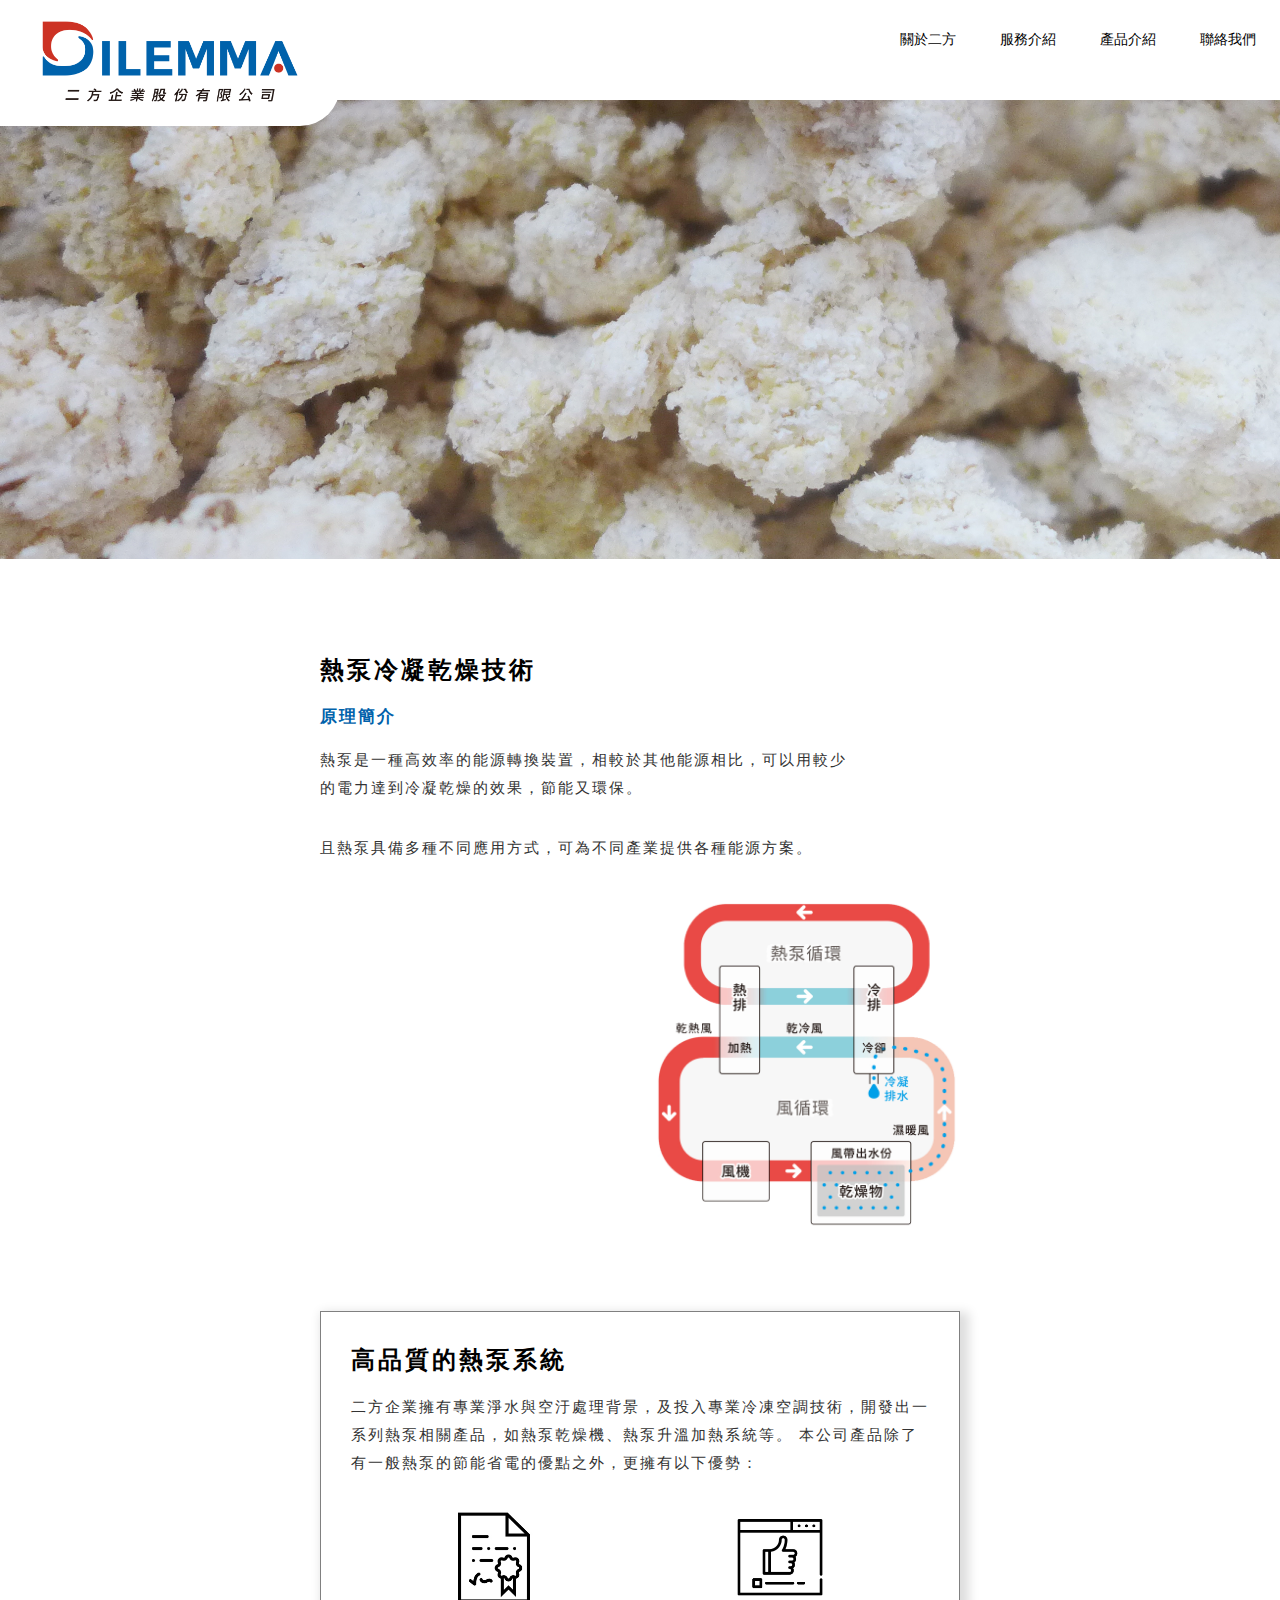
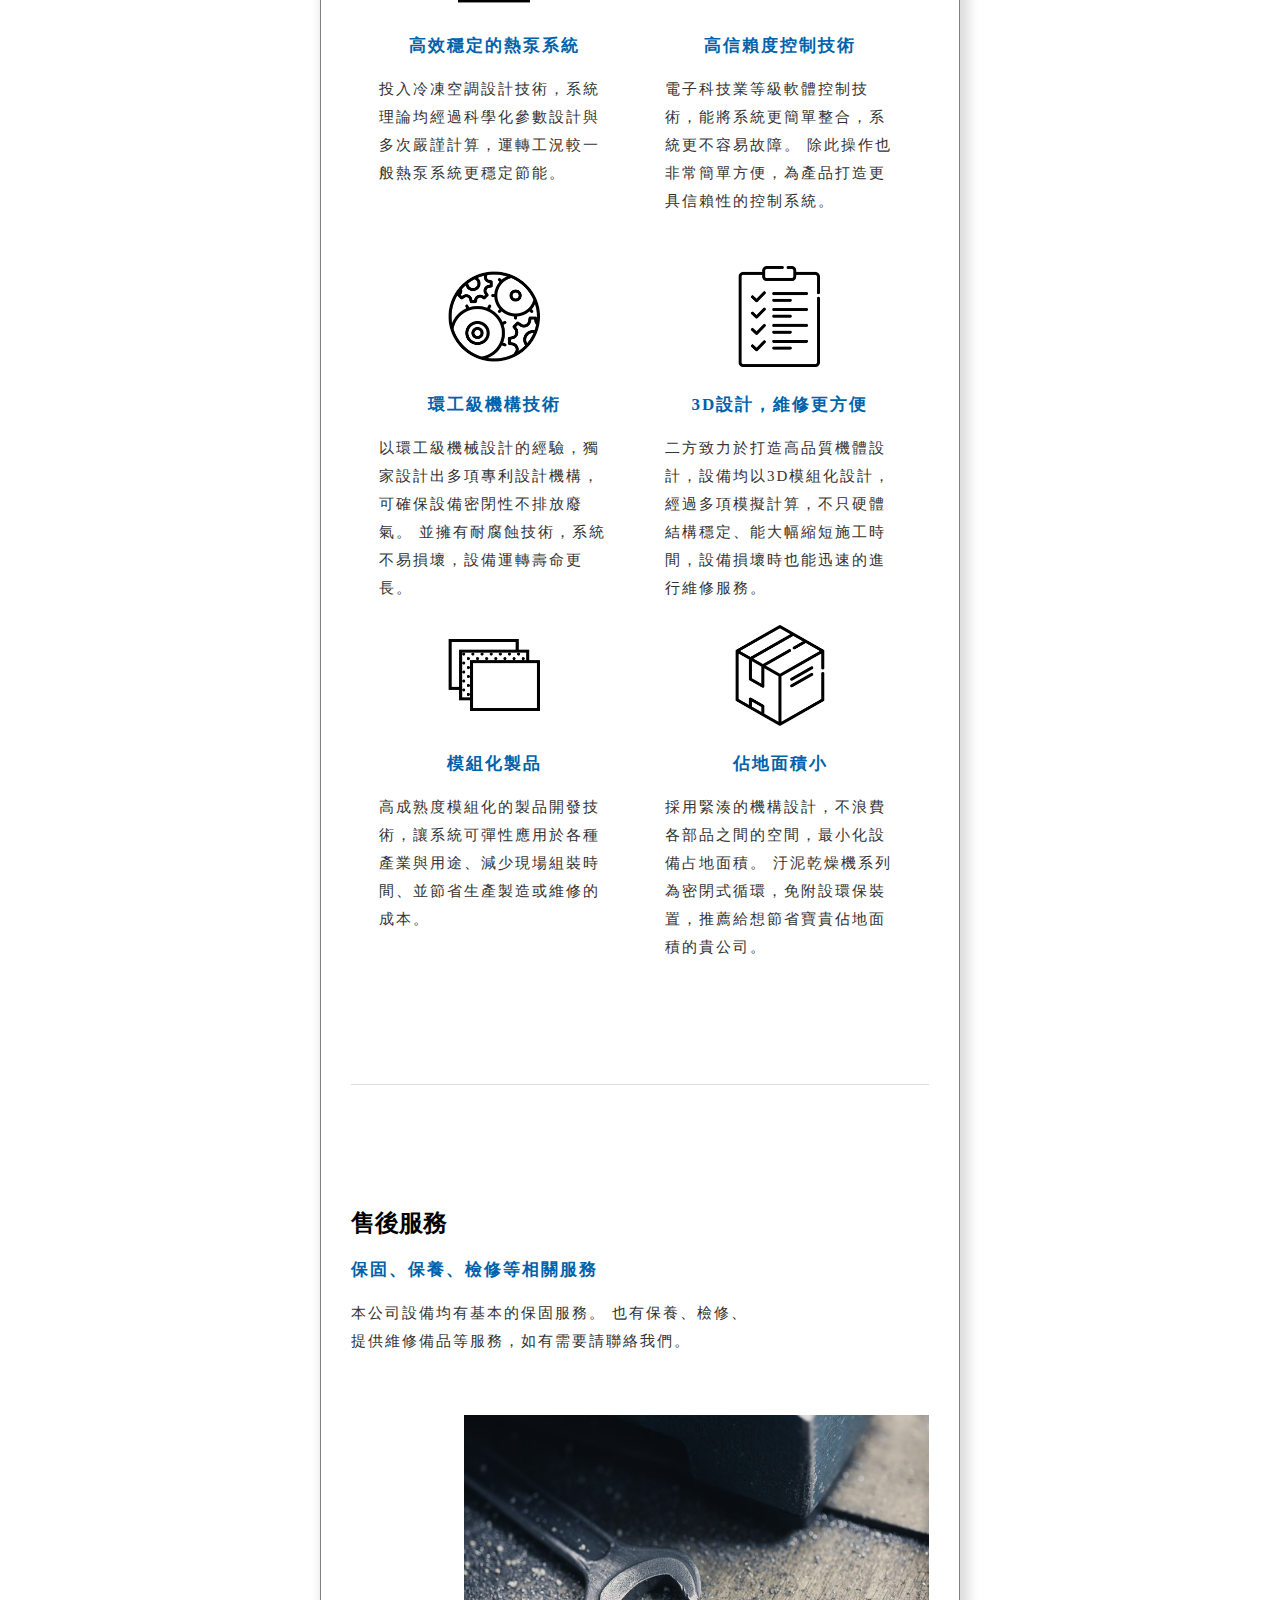
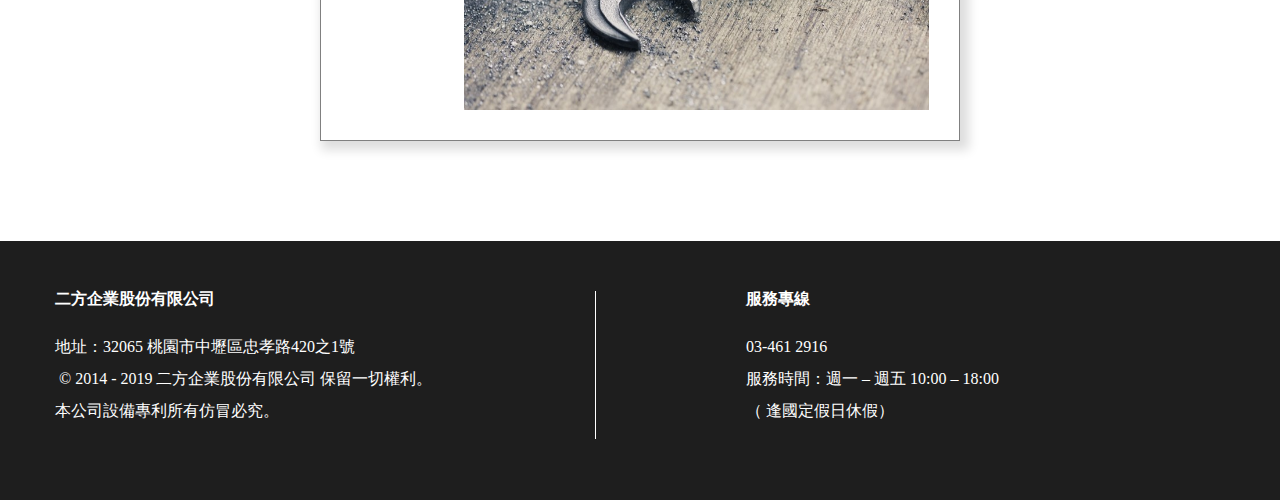
<file: index.html>
<!DOCTYPE html>
<html>
	
<head>
	
	<meta charset="UTF-8">
	<title>二方企業</title>
	<link rel="stylesheet" href="all.css">
	<link rel="shortcut icon" href="&#10;https://system21.webtech.com.tw/web/201800742/icon.png">
</head>

<body>
	
	<div class="wrap">
		
	<div class="header">
		<div class="headerInner">
				<a href="homepage.html"><div class="logo"><img src="logo.png" alt="logo">
					<div class="clearfix"></div></a>
				</div>
			<div class="menu">
				<ul class="menuInner">
				<li><a href="aboutUs.html">關於二方</a></li>
				<li><a href="service.html">服務介紹</a>
					<ul class="menuInside">
						<li><a href="service.html">服務一覽</a></li>
						<li><a href="index.html">技術與服務</a></li>
					</ul>
				</li>
				<li><a href="product.html">產品介紹</a></li>
				<li><a href="contact.html">聯絡我們</a></li>
				<div class="clearfix"></div>
			</ul>
				<div class="clearfix"></div>
			</div>
			
		</div>
	</div>

	<div class="content">
		<div class="contentInner">
			<div class="banner"><img src="banner.jpg" alt="banner"></div>
			

			<div class="container">
				<div class="containerSkill">
					<div class="containerSkillWord">
						<h3>熱泵冷凝乾燥技術</h3>
						<h4>原理簡介</h4>
						<p>熱泵是一種高效率的能源轉換裝置，相較於其他能源相比，可以用較少的電力達到冷凝乾燥的效果，節能又環保。</p>
						<br><br>
						<p>且熱泵具備多種不同應用方式，可為不同產業提供各種能源方案。</p>

					</div>
						<img class="skill" src="skill.jpg" alt="skill">
						<div class="clearfix"></div>
				</div>

				<div class="containerSystem">

					<div class="PhotoInner">

						<h3>高品質的熱泵系統</h3>
						<p>二方企業擁有專業淨水與空汙處理背景，及投入專業冷凍空調技術，開發出一系列熱泵相關產品，如熱泵乾燥機、熱泵升溫加熱系統等。
本公司產品除了有一般熱泵的節能省電的優點之外，更擁有以下優勢：</p>

						<ul class="ulPhotoInner">

						<li>
							<img src="system1.jpg" alt="system1">
							<h4>高效穩定的熱泵系統</h4>
							<p>投入冷凍空調設計技術，系統理論均經過科學化參數設計與多次嚴謹計算，運轉工況較一般熱泵系統更穩定節能。</p>
						</li>
						<li>
							<img src="system2.jpg" alt="system2">
							<h4>高信賴度控制技術</h4>
							<p>電子科技業等級軟體控制技術，能將系統更簡單整合，系統更不容易故障。
除此操作也非常簡單方便，為產品打造更具信賴性的控制系統。</p>
						</li>
						<li>
							<img src="system3.jpg" alt="system3">
							<h4>環工級機構技術</h4>
							<p>以環工級機械設計的經驗，獨家設計出多項專利設計機構，可確保設備密閉性不排放廢氣。
並擁有耐腐蝕技術，系統不易損壞，設備運轉壽命更長。</p>
						</li>

						<li>
							
							<img src="system4.jpg" alt="system4">
							<h4>3D設計，維修更方便</h4>
							<p>二方致力於打造高品質機體設計，設備均以3D模組化設計，經過多項模擬計算，不只硬體結構穩定、能大幅縮短施工時間，設備損壞時也能迅速的進行維修服務。</p>
						</li>
						<li>
							
							<img src="system5.jpg" alt="system5">
							<h4>模組化製品</h4>
							<p>高成熟度模組化的製品開發技術，讓系統可彈性應用於各種產業與用途、減少現場組裝時間、並節省生產製造或維修的成本。</p>
						</li>
						<li>
							
							<img src="system6.jpg" alt="system6">
							<h4>佔地面積小</h4>
							<p>採用緊湊的機構設計，不浪費各部品之間的空間，最小化設備占地面積。
汙泥乾燥機系列為密閉式循環，免附設環保裝置，推薦給想節省寶貴佔地面積的貴公司。</p>
						</li>
							<div class="clearfix"></div>
						</ul>
					</div>

					<div class="containerService">
						<div class="containerServiceInner">
						<div class="containerServiceWord">
							<h3>售後服務</h3>
							<h4>保固、保養、檢修等相關服務</h4>
							<p>本公司設備均有基本的保固服務。
也有保養、檢修、提供維修備品等服務，如有需要請聯絡我們。</p>
						</div>	
						
						<div class="serviceImg">
							<img class="service" src="service.jpg" alt="service">
						</div>
						<div class="clearfix"></div>
						</div>
					</div>
				</div>
								
			</div>

			<div class="footer">
					<div class="footerInner">
						
						<div class="footerLeft">
							<h5 style="font-weight: bold;">二方企業股份有限公司</h5><br><br>
							地址：32065 桃園市中壢區忠孝路420之1號<br><br>
​							© 2014 - 2019 二方企業股份有限公司 保留一切權利。<br><br>
							本公司設備專利所有仿冒必究。
						</div>
						<div class="footerRight">
							<h5 style="font-weight: bold;">服務專線</h5><br><br>
 							03-461 2916<br><br>
							服務時間：週一 ‒ 週五 10:00 ‒ 18:00 <br><br>
（							逢國定假日休假）
						</div>
					<div class="clearfix"></div>
					</div>
				</div>

		</div>
	</div>

	




	</div>




</body>

</html>
</file>
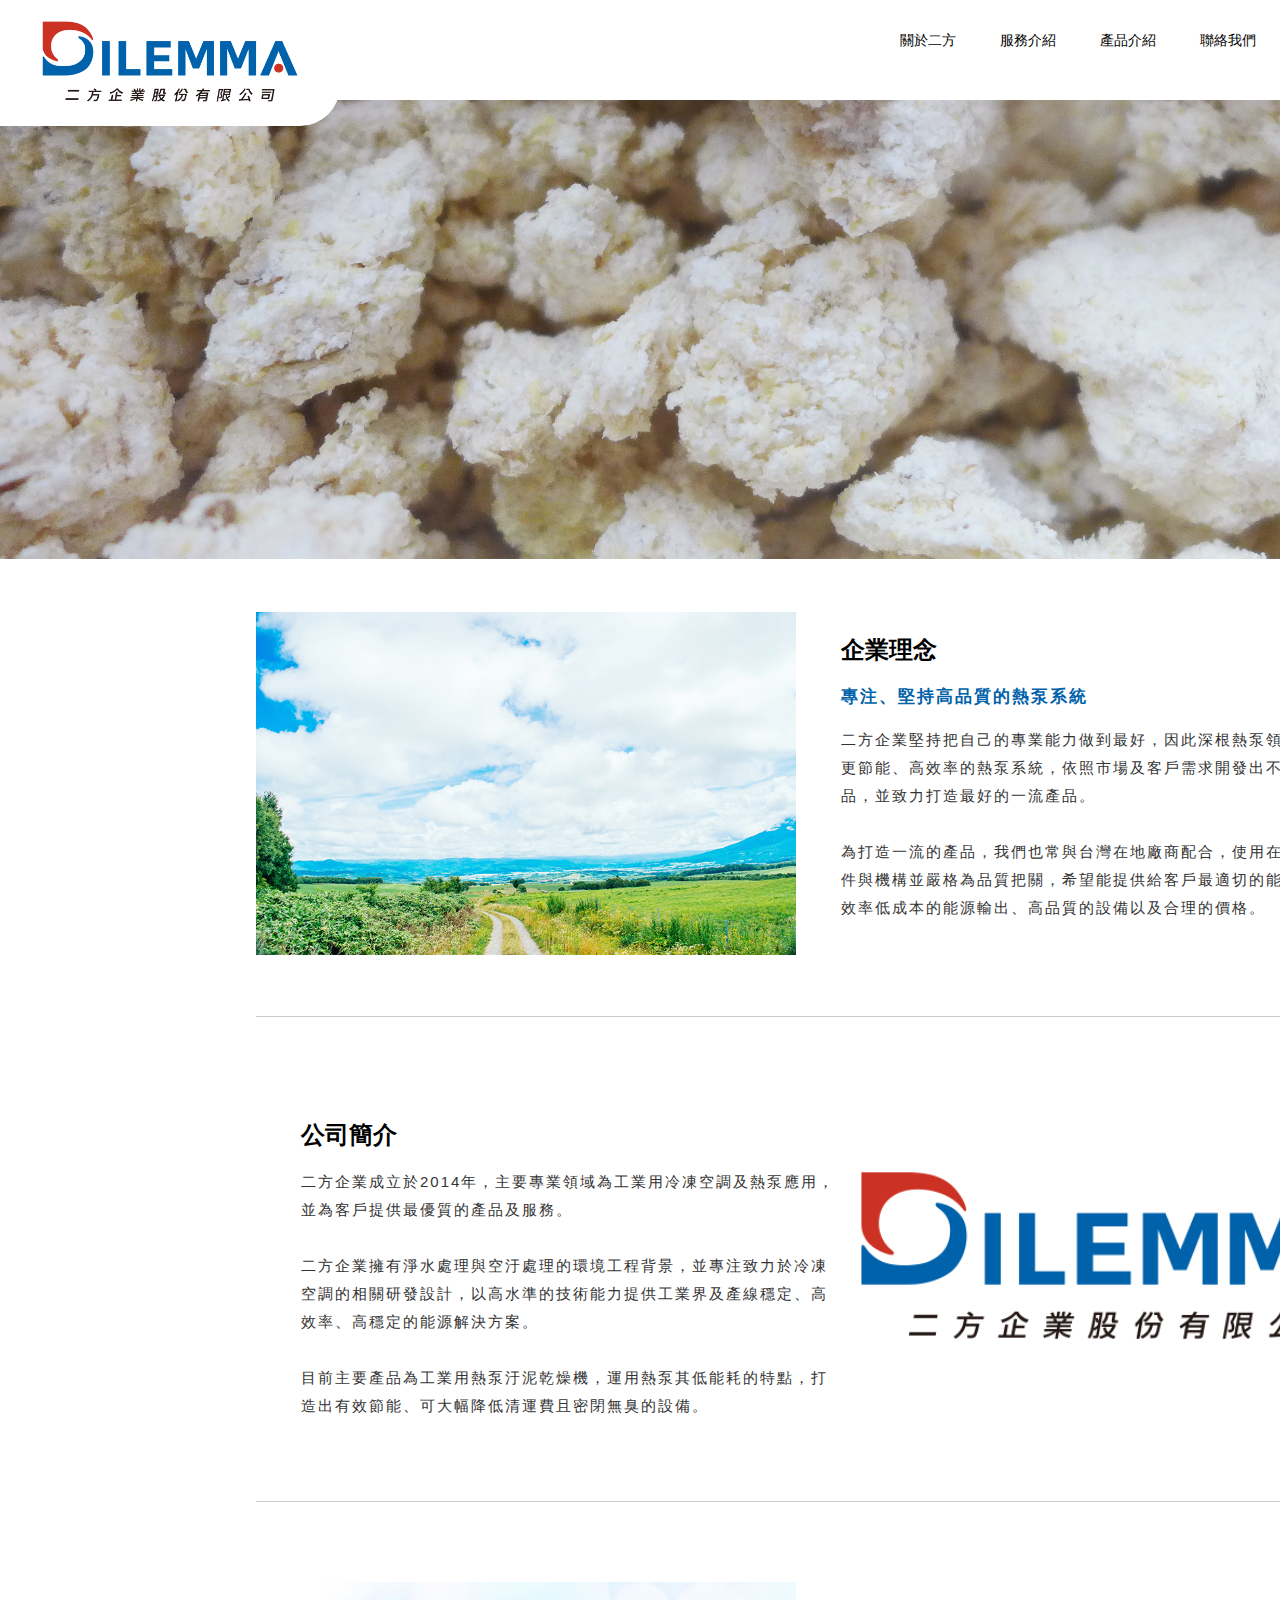
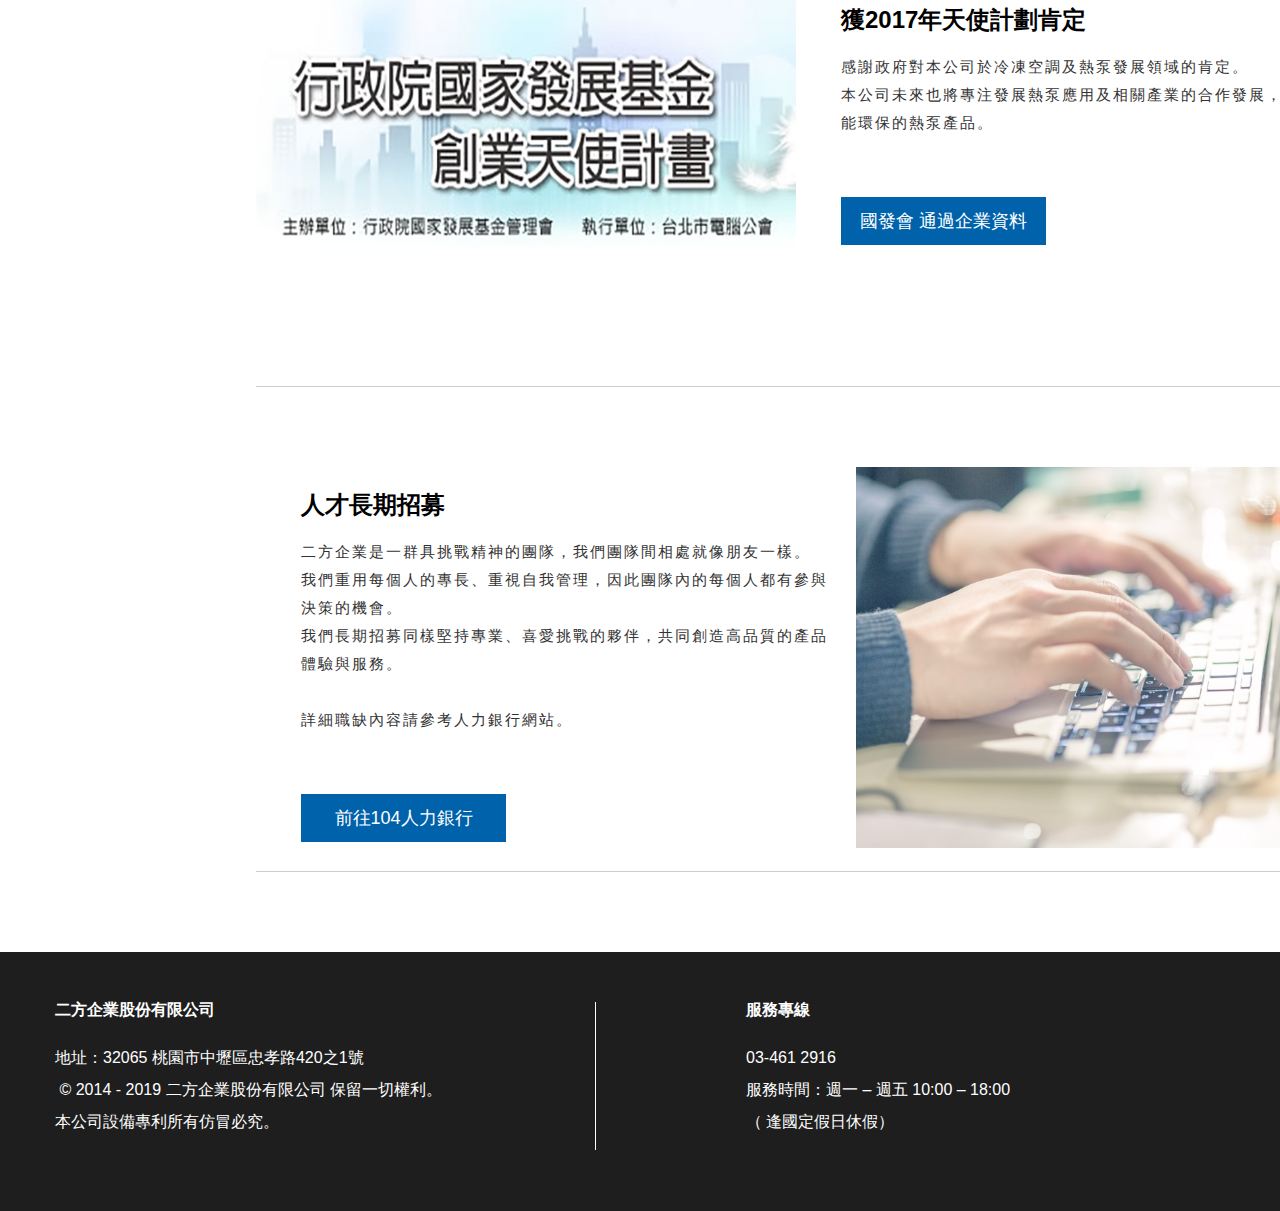
<file: aboutUs.html>
<!DOCTYPE html>
<html>
	
<head>
	
	<meta charset="UTF-8">
	<title>二方企業</title>
	<link rel="stylesheet" href="aboutUs.css">
	<link rel="shortcut icon" href="&#10;https://system21.webtech.com.tw/web/201800742/icon.png">
</head>

<body>
	
	<div class="wrap">
		
		<div class="header">
			<div class="headerInner">
				<a href="homepage.html"><div class="logo"><img src="logo.png" alt="logo">
					<div class="clearfix"></div></a>
				</div>

			<div class="menu">
				<ul class="menuInner">
				<li><a href="aboutUs.html">關於二方</a></li>
				<li><a href="service.html">服務介紹</a>
					<ul class="menuInside">
						<li><a href="service.html">服務一覽</a></li>
						<li><a href="index.html">技術與服務</a></li>
					</ul>
				</li>
				<li><a href="product.html">產品介紹</a></li>
				<li><a href="contact.html">聯絡我們</a></li>
				<div class="clearfix"></div>
			</ul>
				<div class="clearfix"></div>
			</div>
			
		</div>
	
		</div>

		<div class="content">
			<div class="contentInner">
			<div class="banner"><img src="banner.jpg" alt="banner"></div>

			<div class="container">

				<div class="contentBox">
					<div class="photo"><img class="idea" src="aboutus1.jpg" alt="aboutUs1"></div>
					<div class="contentWordBox">
						<h3>企業理念</h3>
					<h4>專注、堅持高品質的熱泵系統</h4>
					<p>二方企業堅持把自己的專業能力做到最好，因此深根熱泵領域持續研發更節能、高效率的熱泵系統，依照市場及客戶需求開發出不同應用的產品，並致力打造最好的一流產品。<br><br>
					為打造一流的產品，我們也常與台灣在地廠商配合，使用在地生產的零件與機構並嚴格為品質把關，希望能提供給客戶最適切的能源方案、高效率低成本的能源輸出、高品質的設備以及合理的價格。</p>
					<div class="clearfix"></div>
					</div>
				</div>	
				

				<div class="contentBox">
					<div class="photo"><img class="photoLogo" src="logo.png" alt="logo"></div>
					<div class="contentWordBox">
						<h3>公司簡介</h3>
						<p>二方企業成立於2014年，主要專業領域為工業用冷凍空調及熱泵應用，並為客戶提供最優質的產品及服務。<br><br>
						二方企業擁有淨水處理與空汙處理的環境工程背景，並專注致力於冷凍空調的相關研發設計，以高水準的技術能力提供工業界及產線穩定、高效率、高穩定的能源解決方案。<br><br>
						目前主要產品為工業用熱泵汙泥乾燥機，運用熱泵其低能耗的特點，打造出有效節能、可大幅降低清運費且密閉無臭的設備。</p>
					<div class="clearfix"></div>
					</div>
				</div>

				<div class="contentBox">
					<div class="photo"><img class="angle" src="aboutus2.jpg" alt="aboutUs2"></div>
					<div class="contentWordBox">
						<h3>獲2017年天使計劃肯定</h3>
						<p>感謝政府對本公司於冷凍空調及熱泵發展領域的肯定。<br>
						本公司未來也將專注發展熱泵應用及相關產業的合作發展，研發更多節能環保的熱泵產品。
						</p>
						<div class="btn"><a href="">國發會  通過企業資料</a></div>
					<div class="clearfix"></div>
					</div>
				</div>


				<div class="contentBox">
					<div class="photo"><img class="talent" src="aboutus3.jpg" alt="aboutUs3"></div>
					<div class="contentWordBox">


						<h3>人才長期招募</h3>
						<p>二方企業是一群具挑戰精神的團隊，我們團隊間相處就像朋友一樣。<br>
						我們重用每個人的專長、重視自我管理，因此團隊內的每個人都有參與決策的機會。<br>
						我們長期招募同樣堅持專業、喜愛挑戰的夥伴，共同創造高品質的產品體驗與服務。<br><br>
						詳細職缺內容請參考人力銀行網站。
						</p>
						<div class="btn"><a href="">前往104人力銀行</a></div>
					<div class="clearfix"></div>
					</div>
				</div>

			</div>
			</div>
		</div>
			

			<div class="footer">
					<div class="footerInner">
						
						<div class="footerLeft">
							<h5 style="font-weight: bold;">二方企業股份有限公司</h5><br><br>
							地址：32065 桃園市中壢區忠孝路420之1號<br><br>
​							© 2014 - 2019 二方企業股份有限公司 保留一切權利。<br><br>
							本公司設備專利所有仿冒必究。
						</div>
						<div class="footerRight">
							<h5 style="font-weight: bold;">服務專線</h5><br><br>
 							03-461 2916<br><br>
							服務時間：週一 ‒ 週五 10:00 ‒ 18:00 <br><br>
（							逢國定假日休假）
						</div>
					<div class="clearfix"></div>
					</div>
			</div>

		
	</div>


</body>

</html>
</file>
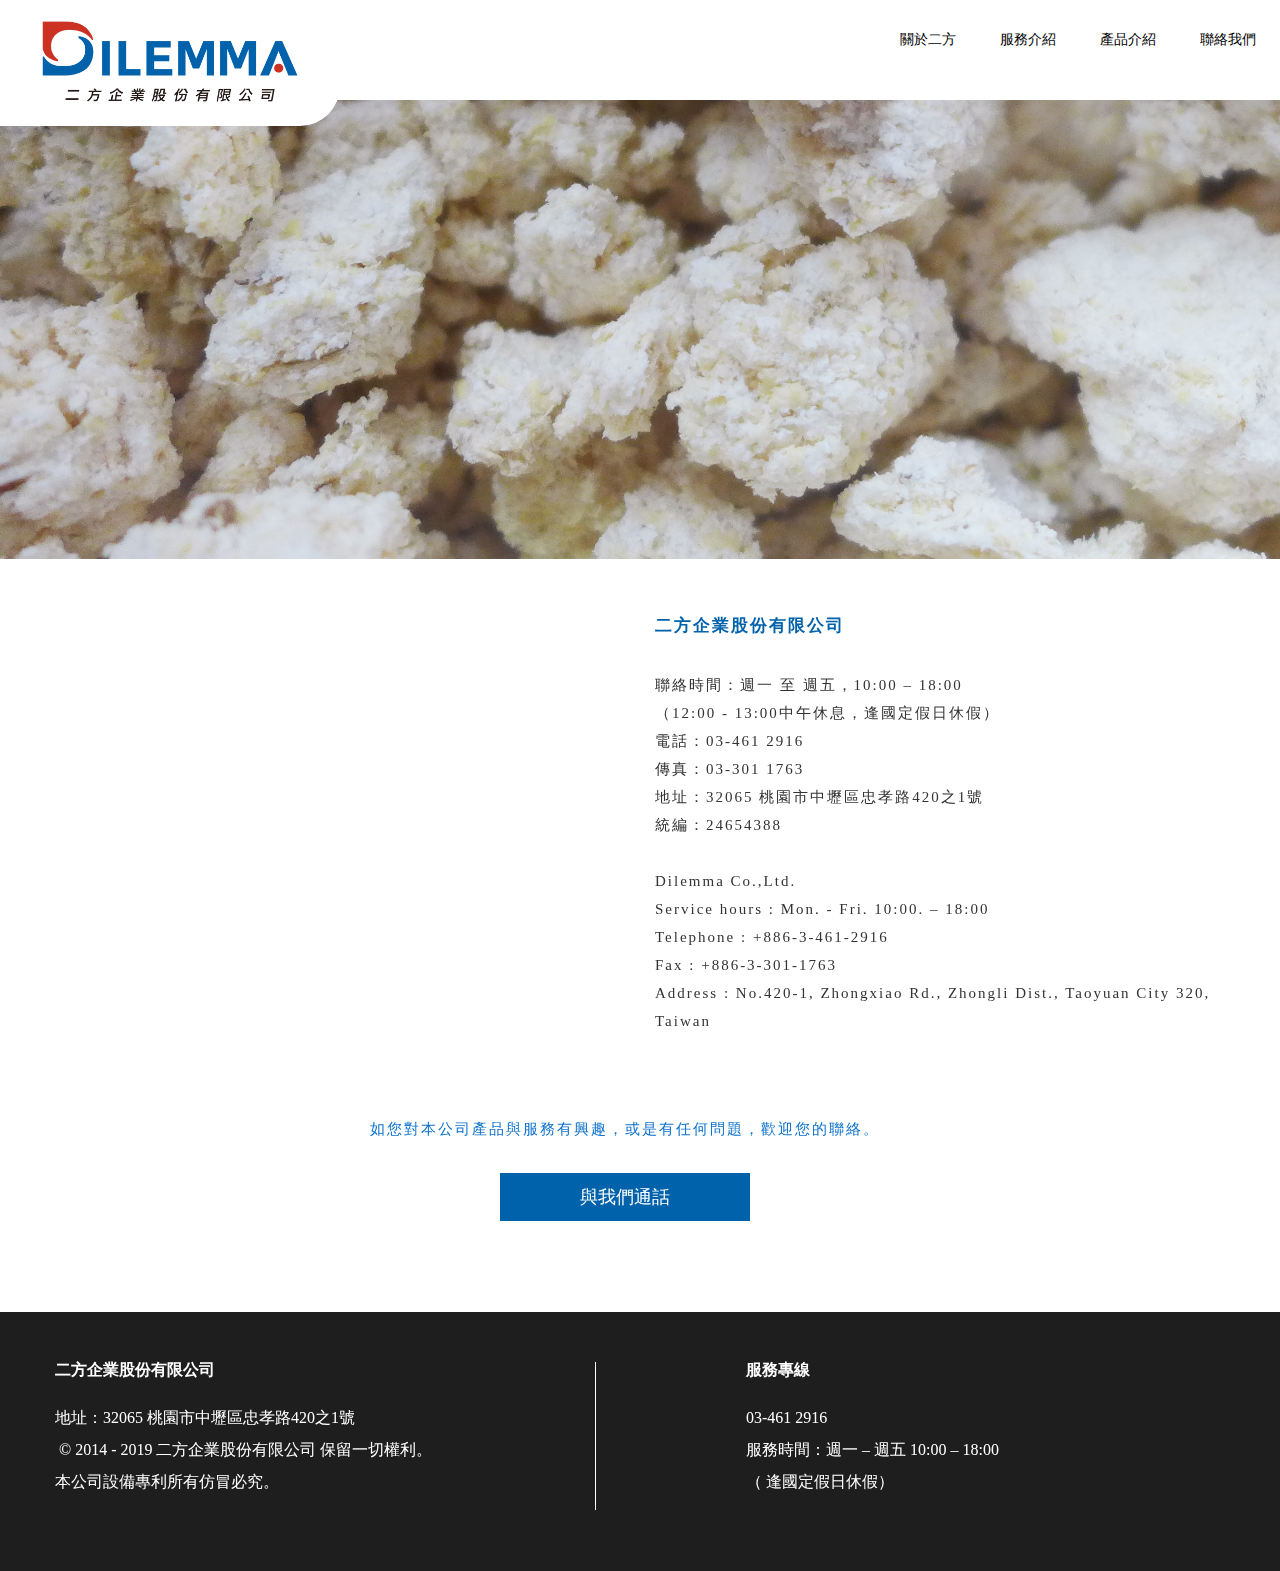
<file: contact.html>
<!DOCTYPE html>
<html>
	
<head>
	
	<meta charset="UTF-8">
	<title>二方企業</title>
	<link rel="stylesheet" href="contact.css">
	<link rel="shortcut icon" href="&#10;https://system21.webtech.com.tw/web/201800742/icon.png">
</head>

<body>
	
	<div class="wrap">
		
		<div class="header">
			<div class="headerInner">
				<a href="homepage.html"><div class="logo"><img src="logo.png" alt="logo">
					<div class="clearfix"></div></a>
				</div>

			<div class="menu">
				<ul class="menuInner">
				<li><a href="aboutUs.html">關於二方</a></li>
				<li><a href="service.html">服務介紹</a>
					<ul class="menuInside">
						<li><a href="service.html">服務一覽</a></li>
						<li><a href="index.html">技術與服務</a></li>
					</ul>
				</li>
				<li><a href="product.html">產品介紹</a></li>
				<li><a href="contact.html">聯絡我們</a></li>
				<div class="clearfix"></div>
			</ul>
				<div class="clearfix"></div>
			</div>
			
		</div>
	
		</div>
		<div class="content">
			<div class="contentInner">
			<div class="banner"><img src="banner.jpg" alt="banner"></div>
			<div class="contact">
				<div class="contactInner">
					<div class="map">
						<iframe class="googleMap" src="https://www.google.com/maps/embed?pb=!1m14!1m8!1m3!1d7233.064096800211!2d121.253637!3d24.982031000000003!3m2!1i1024!2i768!4f13.1!3m3!1m2!1s0x346821fad1a4e2e5%3A0xb3529d1767a8dcc5!2zMzIw5qGD5ZyS5biC5Lit5aOi5Y2A5b-g5a2d6LevNDIw6Jmf!5e0!3m2!1szh-TW!2stw!4v1551856821390" width="600" height="450" frameborder="0" style="border:0" allowfullscreen></iframe>
					</div>

					<div class="company">
						<h4>二方企業股份有限公司</h4>
						<br>	
						<p>聯絡時間：週一 至 週五，10:00 – 18:00<br>	
						（12:00 - 13:00中午休息，逢國定假日休假）<br>	
						電話：03-461 2916<br>		
						傳真：03-301 1763<br>	
						地址：32065 桃園市中壢區忠孝路420之1號<br>	
						統編：24654388<br>	
						<br>	
						Dilemma Co.,Ltd.<br>	
						Service hours : Mon. - Fri. 10:00. – 18:00<br>	
						Telephone : +886-3-461-2916<br>	
						Fax : +886-3-301-1763<br>	
						Address : No.420-1, Zhongxiao Rd., Zhongli Dist., Taoyuan City 320, Taiwan </p>
						
					</div>
					<div class="clearfix"></div>

					<div class="contactBottom">	
						<p>如您對本公司產品與服務有興趣，或是有任何問題，歡迎您的聯絡。</p>
						<div class="btn"><a href="">與我們通話</a></div>
					</div>
				</div>
			</div>
			
		</div>
	
			

			<div class="footer">
					<div class="footerInner">
						
						<div class="footerLeft">
							<h5 style="font-weight: bold;">二方企業股份有限公司</h5><br><br>
							地址：32065 桃園市中壢區忠孝路420之1號<br><br>
​							© 2014 - 2019 二方企業股份有限公司 保留一切權利。<br><br>
							本公司設備專利所有仿冒必究。
						</div>
						<div class="footerRight">
							<h5 style="font-weight: bold;">服務專線</h5><br><br>
 							03-461 2916<br><br>
							服務時間：週一 ‒ 週五 10:00 ‒ 18:00 <br><br>
（							逢國定假日休假）
						</div>
					<div class="clearfix"></div>
					</div>
			</div>

		
	</div>


</body>

</html>
</file>
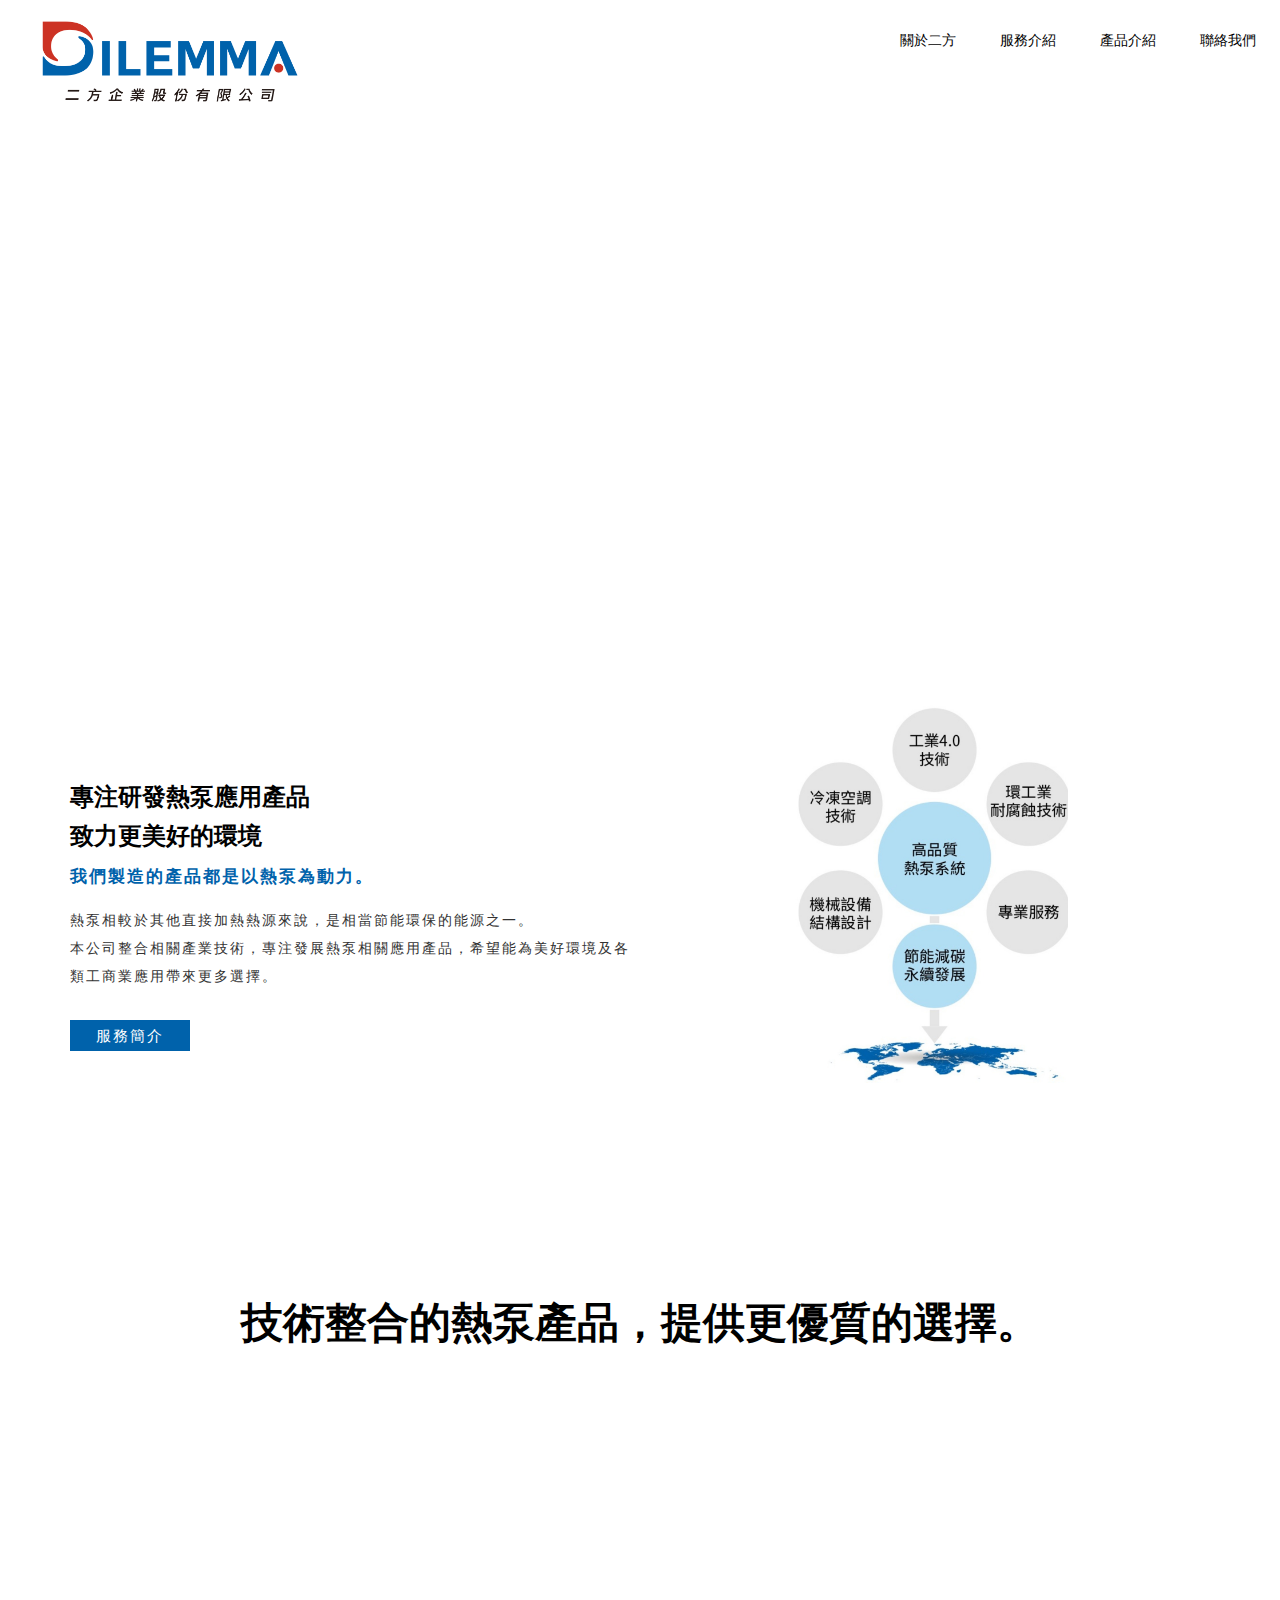
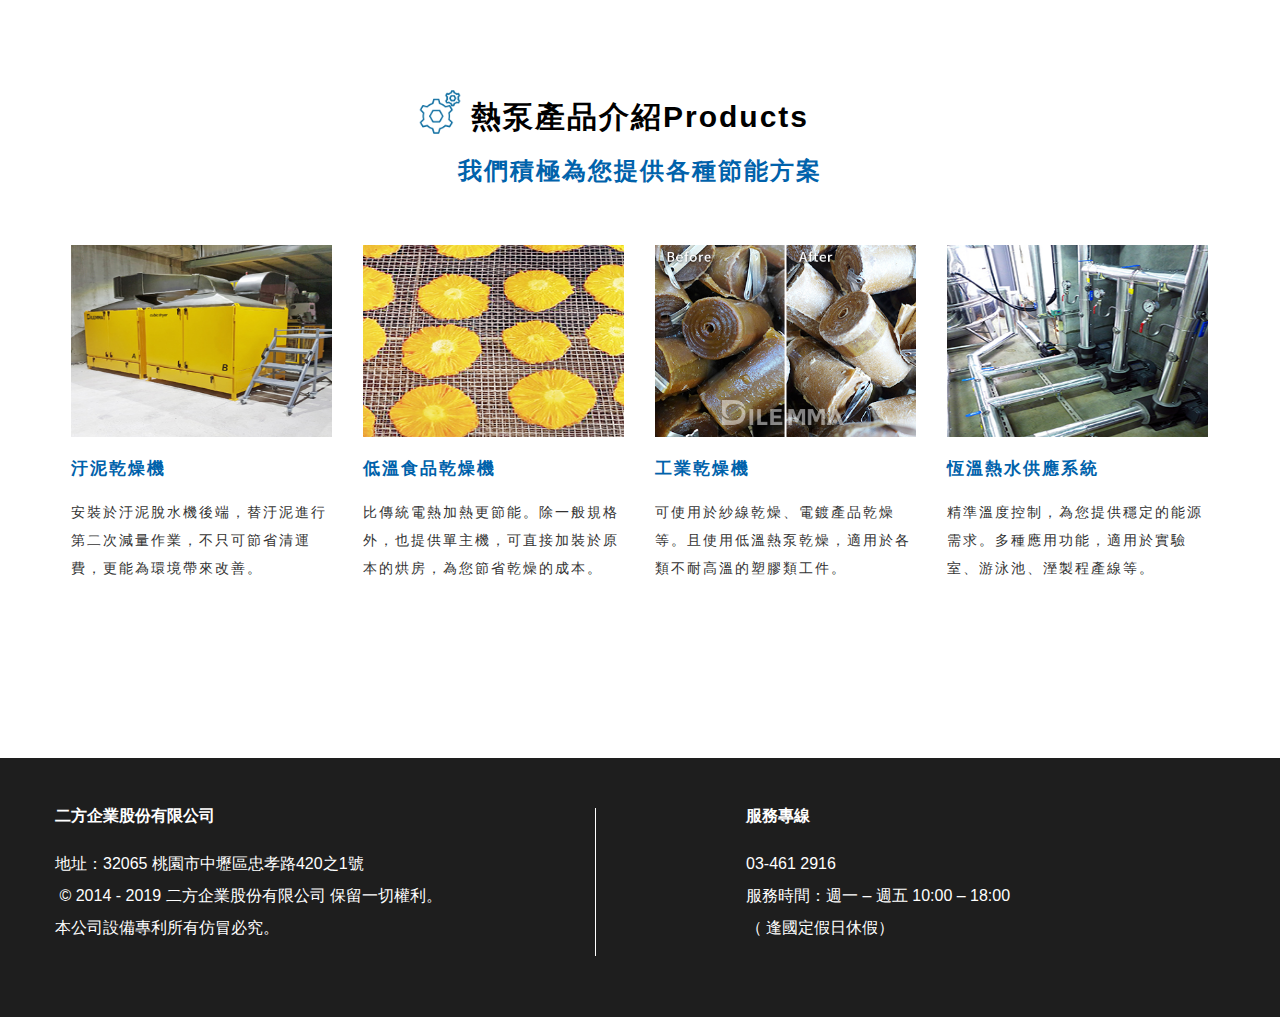
<file: homepage.html>
<!DOCTYPE html>
<html>
	
<head>
	
	<meta charset="UTF-8">
	<title>二方企業</title>
	<link rel="stylesheet" href="homepage.css">
	<link rel="shortcut icon" href="&#10;https://system21.webtech.com.tw/web/201800742/icon.png">
</head>

<body>
	
	<div class="wrap">
		
		<div class="header">
			<div class="headerInner">
				<a href="homepage.html"><div class="logo"><img src="logo.png" alt="logo">
					<div class="clearfix"></div></a>
				</div>

			<div class="menu">
				<ul class="menuInner">
				<li><a href="aboutUs.html">關於二方</a></li>

				<li><a href="service.html">服務介紹</a>
					<ul class="menuInside">
						<li><a href="service.html">服務一覽</a></li>
						<li><a href="index.html">技術與服務</a></li>
					</ul>
				</li>
				
				<li><a href="product.html">產品介紹</a></li>
				<li><a href="">聯絡我們</a></li>
				<div class="clearfix"></div>
			</ul>
				<div class="clearfix"></div>
			</div>
			
		</div>
	
		</div>
		<div class="content">
			<div class="contentInner">
			<div class="banner"></div>
			<div class="clearfix">	</div>
			</div>
		</div>

		<div class="content2">
			<div class="contentService">

					<div class="serviceTop">
						<div class="serviceTopWord">
							<h3>專注研發熱泵應用產品</h3>
							<h3>致力更美好的環境</h3>
							<h4>我們製造的產品都是以熱泵為動力。</h4>
							<p>
							熱泵相較於其他直接加熱熱源來說，是相當節能環保的能源之一。 <br>
							本公司整合相關產業技術，專注發展熱泵相關應用產品，希望能為美好環境及各類工商業應用帶來更多選擇。
							</p>
							<div class="btn"><a href="service.html">服務簡介</a></div>
						</div>

						<div class="serviceImg"><img src="service1.jpg" alt="service1"></div>
						<div class="clearfix"></div>
					</div>
			</div>
			<div class="gradientImgWrap">
				<div class="gradientImg">
				<div class="gradientImgWord">技術整合的熱泵產品，提供更優質的選擇。</div>
				</div>
						
			</div>

			<div class="product">	
				<div class="introductionWord">	
						<div class="icon"><img src="icon1.png" alt="icon1"></div>
						<h1>熱泵產品介紹Products</h1>
						<h2>我們積極為您提供各種節能方案</h2>
				</div>
				<div class="program">	
						<div class="programList">
								<img src="product1.jpg" alt="product1">
								<div class="programListWord">
									<h4>汙泥乾燥機</h4>
									<p>安裝於汙泥脫水機後端，替汙泥進行第二次減量作業，不只可節省清運費，更能為環境帶來改善。</p>
								</div>
								
						</div>
						<div class="programList">
								<img src="product2.jpg" alt="product2">
								<div class="programListWord">
									<h4>低溫食品乾燥機</h4>
									<p>比傳統電熱加熱更節能。除一般規格外，也提供單主機，可直接加裝於原本的烘房，為您節省乾燥的成本。</p>
								</div>
								
						</div>
						<div class="programList">
								<img src="example1.jpg" alt="example1">
								<div class="programListWord">
									<h4>工業乾燥機</h4>
									<p>可使用於紗線乾燥、電鍍產品乾燥等。且使用低溫熱泵乾燥，適用於各類不耐高溫的塑膠類工件。</p>
								</div>
								
						</div>
						<div class="programList">
								<img src="product3.jpg" alt="product3">
								<div class="programListWord">
									<h4>恆溫熱水供應系統</h4>
									<p>精準溫度控制，為您提供穩定的能源需求。多種應用功能，適用於實驗室、游泳池、溼製程產線等。</p>
								</div>

								
						</div>
						<div class="clearfix">	</div>
				</div>

		</div>
			
	
			

			
			</div>
		<div class="footer">
					<div class="footerInner">
						
						<div class="footerLeft">
							<h5 style="font-weight: bold;">二方企業股份有限公司</h5><br><br>
							地址：32065 桃園市中壢區忠孝路420之1號<br><br>
​							© 2014 - 2019 二方企業股份有限公司 保留一切權利。<br><br>
							本公司設備專利所有仿冒必究。
						</div>
						<div class="footerRight">
							<h5 style="font-weight: bold;">服務專線</h5><br><br>
 							03-461 2916<br><br>
							服務時間：週一 ‒ 週五 10:00 ‒ 18:00 <br><br>
（							逢國定假日休假）
						</div>
					<div class="clearfix"></div>
					</div>
		
	</div>


</body>

</html>
</file>
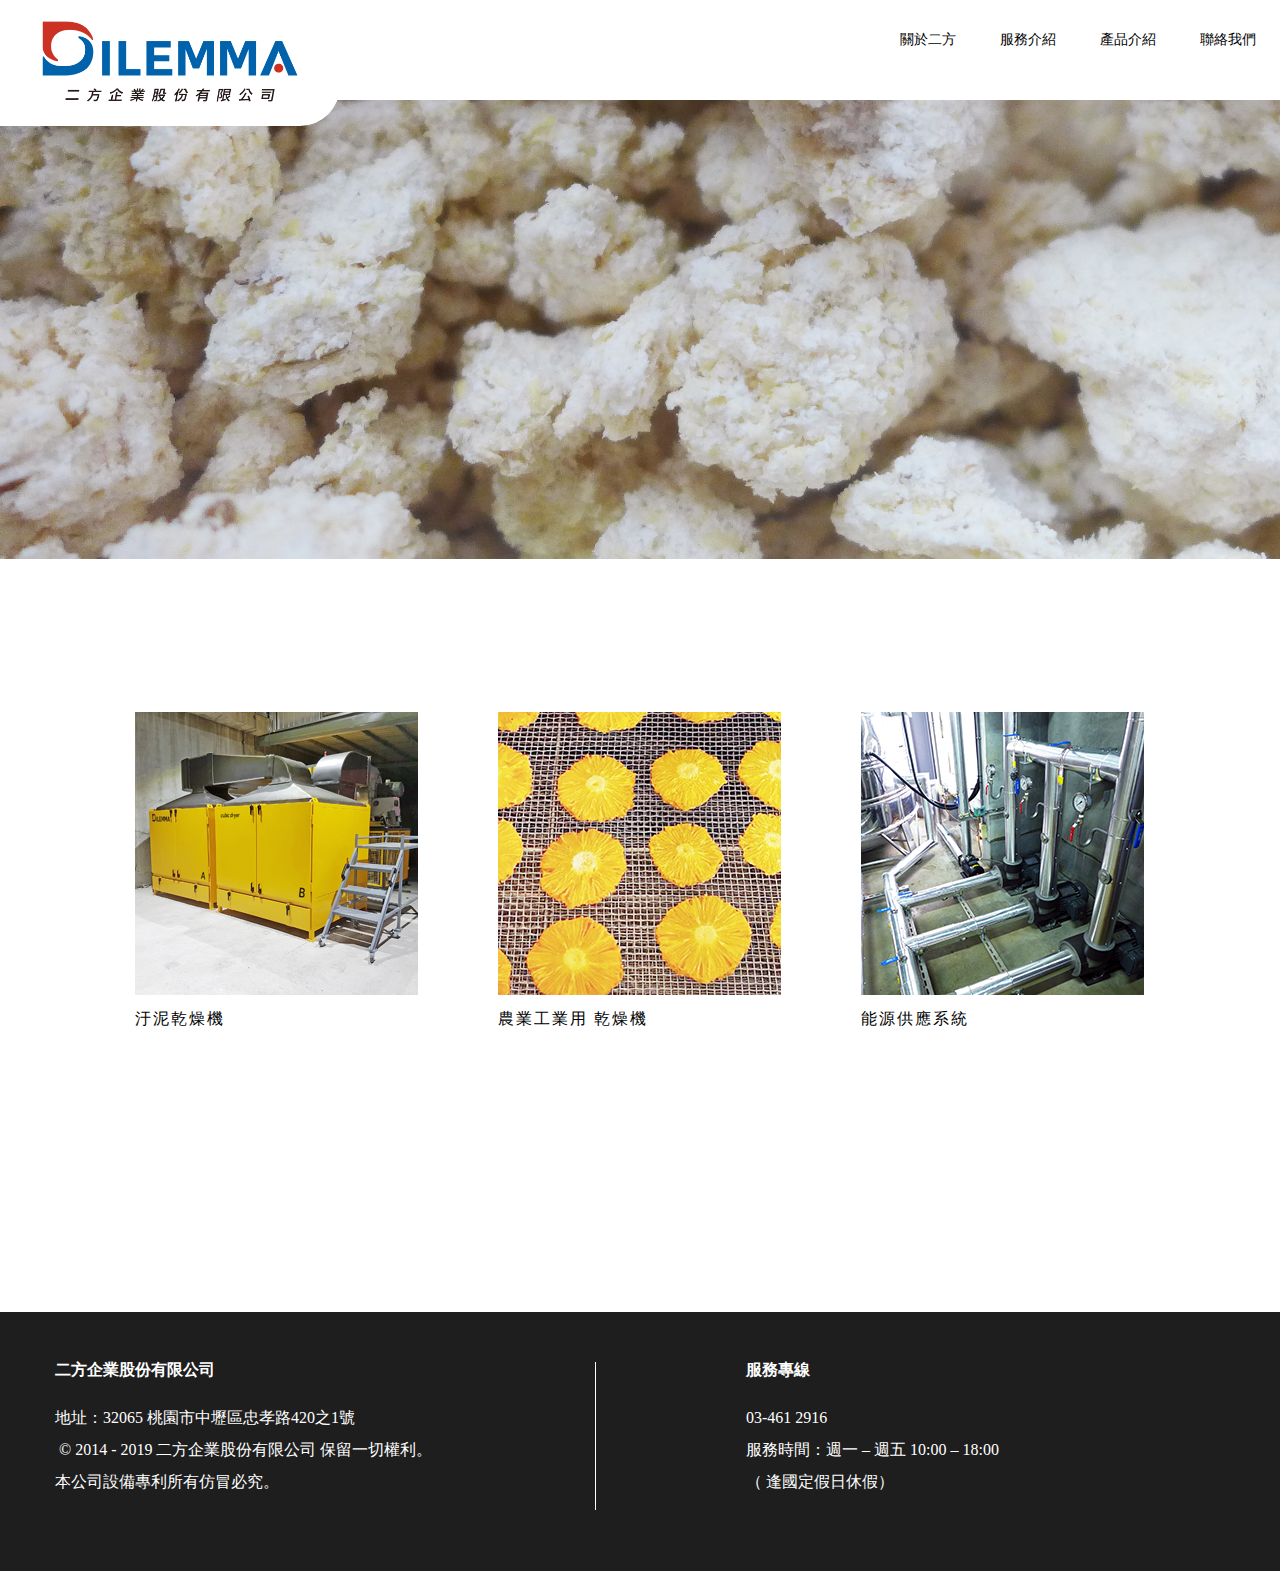
<file: product.html>
<!DOCTYPE html>
<html>
	
<head>
	
	<meta charset="UTF-8">
	<title>二方企業</title>
	<link rel="stylesheet" href="product.css">
	<link rel="shortcut icon" href="&#10;https://system21.webtech.com.tw/web/201800742/icon.png">
</head>

<body>
	
	<div class="wrap">
		
		<div class="header">
			<div class="headerInner">
				<a href="homepage.html"><div class="logo"><img src="logo.png" alt="logo">
					<div class="clearfix"></div></a>
				</div>

			<div class="menu">
				<ul class="menuInner">
				<li><a href="aboutUs.html">關於二方</a></li>
				<li><a href="service.html">服務介紹</a>
					<ul class="menuInside">
						<li><a href="service.html">服務一覽</a></li>
						<li><a href="index.html">技術與服務</a></li>
					</ul>
				</li>
				<li><a href="product.html">產品介紹</a></li>
				<li><a href="contact.html">聯絡我們</a></li>
				<div class="clearfix"></div>
			</ul>
				<div class="clearfix"></div>
			</div>
			
		</div>
	
		</div>
		<div class="content">
			<div class="contentInner">
			<div class="banner"><img src="banner.jpg" alt="banner"></div>

			<div class="productList">
				<div class="productListInner">
					<div class="productWrap">
						<div class="product"><a href=""><img class="productPhoto" src="product1.jpg" alt="product1"></a>
						</div>
						<div class="subject"><a href="">汙泥乾燥機</a></div>
					</div>
					
					<div class="productWrap">
						<div class="product"><a href=""><img src="product2.jpg" alt="product2"></a>
						</div>
						<div class="subject"><a href="">農業工業用 乾燥機</a></div>
					</div>
					

					<div class="productWrap">
						<div class="product"><a href=""><img src="product3.jpg" alt="product3"></a>
						</div>
						<div class="subject"><a href="">能源供應系統</a></div>
					</div>
					
				
					<div class="clearfix"></div>
				</div>

			</div>
		</div>
	
	</div>

					<div class="footer">
						<div class="footerInner">
						<div class="footerLeft">
							<h5 style="font-weight: bold;">二方企業股份有限公司</h5><br><br>
							地址：32065 桃園市中壢區忠孝路420之1號<br><br>
​							© 2014 - 2019 二方企業股份有限公司 保留一切權利。<br><br>
							本公司設備專利所有仿冒必究。
						</div>
						<div class="footerRight">
							<h5 style="font-weight: bold;">服務專線</h5><br><br>
 							03-461 2916<br><br>
							服務時間：週一 ‒ 週五 10:00 ‒ 18:00 <br><br>
（							逢國定假日休假）
						</div>
					<div class="clearfix"></div>
					</div>
			</div>
</body>

</html>
</file>
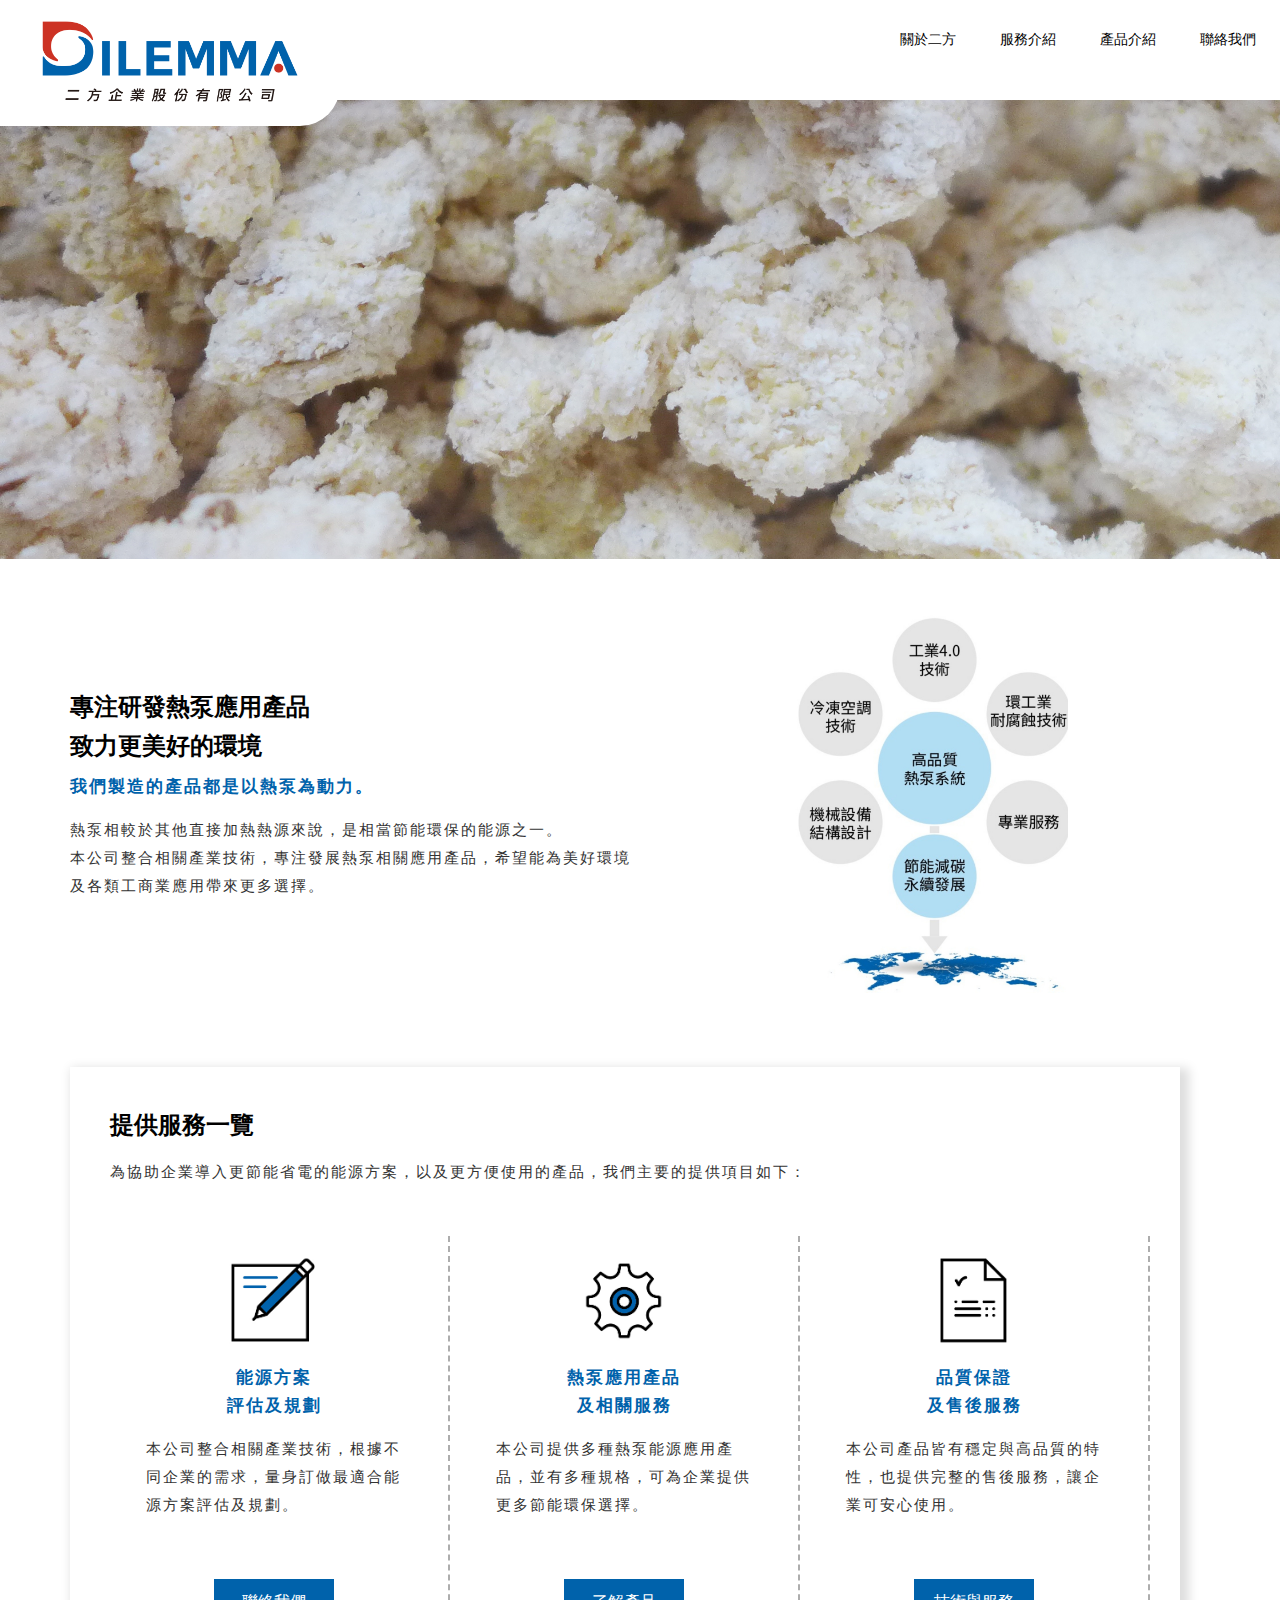
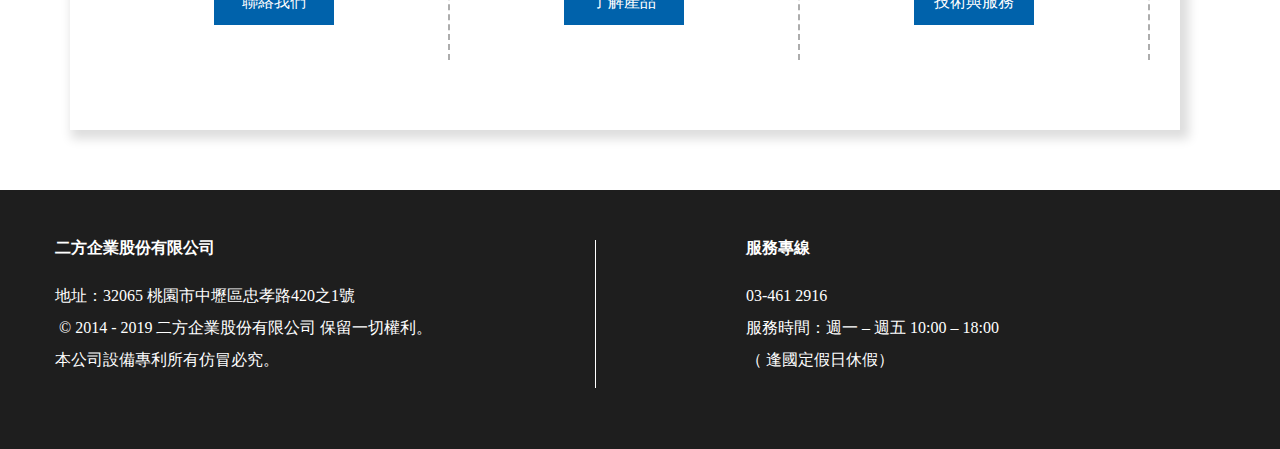
<file: service.html>
<!DOCTYPE html>
<html>
	
<head>
	
	<meta charset="UTF-8">
	<title>二方企業</title>
	<link rel="stylesheet" href="service.css">
	<link rel="shortcut icon" href="&#10;https://system21.webtech.com.tw/web/201800742/icon.png">
</head>

<body>
	
	<div class="wrap">
		
		<div class="header">
			<div class="headerInner">
				<a href="homepage.html"><div class="logo"><img src="logo.png" alt="logo">
					<div class="clearfix"></div></a>
				</div>

			<div class="menu">
				<ul class="menuInner">
				<li><a href="aboutUs.html">關於二方</a></li>
				<li><a href="service.html">服務介紹</a>
					<ul class="menuInside">
						<li><a href="service.html">服務一覽</a></li>
						<li><a href="index.html">技術與服務</a></li>
					</ul>
				</li>
				<li><a href="product.html">產品介紹</a></li>
				<li><a href="">聯絡我們</a></li>
				<div class="clearfix"></div>
			</ul>
				<div class="clearfix"></div>
			</div>
			
		</div>
	
		</div>
		<div class="content">
			<div class="contentInner">
			<div class="banner"><img src="banner.jpg" alt="banner"></div>

				<div class="contentService">
					<div class="serviceTop">
						<div class="serviceTopWord">
							<h3>專注研發熱泵應用產品</h3>
							<h3>致力更美好的環境</h3>
							<h4>我們製造的產品都是以熱泵為動力。</h4>
							<p>
							熱泵相較於其他直接加熱熱源來說，是相當節能環保的能源之一。 <br>
							本公司整合相關產業技術，專注發展熱泵相關應用產品，希望能為美好環境及各類工商業應用帶來更多選擇。
							</p>
						</div>
						<div class="serviceImg"><img src="service1.jpg" alt="service1"></div>
						<div class="clearfix"></div>
					</div>


					<div class="serviceListBoxWrap">
						<div class="serviceListWord">
						<h3>提供服務一覽</h3>
						<p>為協助企業導入更節能省電的能源方案，以及更方便使用的產品，我們主要的提供項目如下：
						</p>	
						</div>
					
						<div class="serviceListBox">
							<div class="serviceList">
								<img src="servicelist1.jpg" alt="servicelist1">
								<h4>能源方案<br>	評估及規劃</h4>
								<p>本公司整合相關產業技術，根據不同企業的需求，量身訂做最適合能源方案評估及規劃。</p>
								<div class="btn"><a href="contact.html">聯絡我們</a></div>
							</div>
							<div class="serviceList">
								<img src="servicelist2.jpg" alt="servicelist2">
								<h4>熱泵應用產品<br>	及相關服務</h4>
								<p>本公司提供多種熱泵能源應用產品，並有多種規格，可為企業提供更多節能環保選擇。</p>
								<div class="btn"><a href="product.html">了解產品</a></div>
							</div>
							<div class="serviceList">
								<img src="servicelist3.jpg" alt="servicelist3">
								<h4>品質保證<br>	及售後服務</h4>
								<p>本公司產品皆有穩定與高品質的特性，也提供完整的售後服務，讓企業可安心使用。</p>
								<div class="btn"><a href="index.html">技術與服務</a></div>
							</div>
							<div class="clearfix">	</div>
						</div>

					</div>

					
				</div>
			</div>
		</div>
			

			<div class="footer">
					<div class="footerInner">
						
						<div class="footerLeft">
							<h5 style="font-weight: bold;">二方企業股份有限公司</h5><br><br>
							地址：32065 桃園市中壢區忠孝路420之1號<br><br>
​							© 2014 - 2019 二方企業股份有限公司 保留一切權利。<br><br>
							本公司設備專利所有仿冒必究。
						</div>
						<div class="footerRight">
							<h5 style="font-weight: bold;">服務專線</h5><br><br>
 							03-461 2916<br><br>
							服務時間：週一 ‒ 週五 10:00 ‒ 18:00 <br><br>
（							逢國定假日休假）
						</div>
					<div class="clearfix"></div>
					</div>
			</div>

		
	</div>


</body>

</html>
</file>
<file: all.css>
/* http://meyerweb.com/eric/tools/css/reset/ 
   v2.0 | 20110126
   License: none (public domain)
*/

html, body, div, span, applet, object, iframe,
h1, h2, h3, h4, h5, h6, p, blockquote, pre,
a, abbr, acronym, address, big, cite, code,
del, dfn, em, img, ins, kbd, q, s, samp,
small, strike, strong, sub, sup, tt, var,
b, u, i, center,
dl, dt, dd, ol, ul, li,
fieldset, form, label, legend,
table, caption, tbody, tfoot, thead, tr, th, td,
article, aside, canvas, details, embed, 
figure, figcaption, footer, header, hgroup, 
menu, nav, output, ruby, section, summary,
time, mark, audio, video {
  margin: 0;
  padding: 0;
  border: 0;
  font-size: 100%;
  font: inherit;
  vertical-align: baseline;
}
/* HTML5 display-role reset for older browsers */
article, aside, details, figcaption, figure, 
footer, header, hgroup, menu, nav, section {
  display: block;
}
body {
  line-height: 1;
}
ol, ul {
  list-style: none;
}
blockquote, q {
  quotes: none;
}
blockquote:before, blockquote:after,
q:before, q:after {
  content: '';
  content: none;
}
table {
  border-collapse: collapse;
  border-spacing: 0;
}



.clearfix{
  clear: both;
}


.wrap{
  margin: 0 auto;
}


.header{
  position: fixed;
  z-index: 100;
  top:0;
  width: 100%;
  height:80px;
  background: white;

}

.logo{
  border-radius:0 0 40px 0;
  float: left;
  padding:20px 40px 20px 40px;
 
  background-color: white;
}

.logo img{

  width: 260px;
  height: 83px;
}

.menu{
  float:right;
  width: 400px;
  height: 80px;
}

.menuInner{
  float:right;
}
.menuInner li{
  font-size: 14px;
  float:left;
  width: 60px;
  height: 80px;
  padding: 33px 20px;
}

.menuInner li a{
  text-decoration: none;
  color:black;
}

.banner{
  margin-top: 100px;
  margin-bottom: 50px;
}

.banner img{
  
  top:100px;
  width: 1920px;
  height: 459px;
  width: auto;
}


.container{
  width: 50%;
  margin: 0 auto;
}

.skill{
  width: 306px;
  height: 333px;
  float:right;
}

.containerSkill{
  margin-bottom: 80px;
}

.containerSkillWord{
  width: 540px;
  height: 246px;
  float:left;
  letter-spacing: 3px;
  padding-top: 40px;
}

.containerSkillWord h4{
    color: #0062ab;
    margin: 15px 0px;
    font-weight: bold;
    line-height: 28px;
   
}

.containerSkillWord p{
    font-size: 15px;
    line-height: 28px;
}


.containerSystem{
  padding:30px;
  border:1px solid gray;
  box-shadow:  5px 5px 10px 4px #dedede;
  margin-bottom: 100px;
}


.PhotoInner{
  letter-spacing: 3px;
  line-height: 28px;
}



.ulPhotoInner{
  margin:30px 0 50px 0px;
  border-bottom: 1px solid  #dedede;
  padding-bottom: 100px;
}


.ulPhotoInner li{
  text-align: center;
  width: 230px;
  height: 319px;
  float:left;
  padding:0 28px;
  margin-bottom: 40px;
}





.ulPhotoInner img{

  width: 101px;
  height: 101px;
}

.containerServiceWord{
  padding-top: 70px;
  width: 400px;
  height: 210px;
  float:left;
}

.containerServiceInner img{
  float:right;
  width: 465px;
  height: 295px;
}



.footer{
  text-align: center;
  color:white;
  width: 100%;
  height: 259px;
  background:#1e1e1e;
}


/*怎麼用程式水平置中*/
.footerInner{
  margin:auto;
  padding: 50px 0;
  width: 1170px;
  height: 159px;
}

.footerLeft{
  width: 540px;
  height: 148px;
  float:left;
  text-align: left;
  border-right: 1px solid white;
}
.footerRight{
  text-align: left;
  padding:0 0 15px 150px;
  width: 400px;
  height: 148px;
  float:left;
}



h4{
    letter-spacing: 2px;
    font-size: 17px;
    color: #0062ab;
    margin: 15px 0px;
    font-weight: bold;
    line-height: 28px;
}


h3{
  font-size: 24px;
  font-weight: bold;
    line-height: 36px;
    margin-bottom: 15px;
}

p{
    text-align: left;
    font-size: 15px;
    letter-spacing: 2px;
    line-height: 28px;
    color: #333;
}


.menuInside{
  margin-top: 33px;
}

.menuInside li{
  padding: 12px 8px 0 5px;
  background: white;
  width: 130px;
  height: 40px;
  border-top: 1px solid   #e0e0e0;
  box-sizing: border-box;

}

.menuInside li a{
  text-decoration: none;
  display: block;
}

.menuInside li:hover{
  background: #FF9500;
  color:white;

}

.menuInside li a:hover{
  
  color:white !important ;

}

.menuInner ul{
  display:none;
}

.menuInner li:hover > ul{
  display:block;
}
</file>
<file: aboutUs.css>
/* http://meyerweb.com/eric/tools/css/reset/ 
   v2.0 | 20110126
   License: none (public domain)
*/

html, body, div, span, applet, object, iframe,
h1, h2, h3, h4, h5, h6, p, blockquote, pre,
a, abbr, acronym, address, big, cite, code,
del, dfn, em, img, ins, kbd, q, s, samp,
small, strike, strong, sub, sup, tt, var,
b, u, i, center,
dl, dt, dd, ol, ul, li,
fieldset, form, label, legend,
table, caption, tbody, tfoot, thead, tr, th, td,
article, aside, canvas, details, embed, 
figure, figcaption, footer, header, hgroup, 
menu, nav, output, ruby, section, summary,
time, mark, audio, video {
  margin: 0;
  padding: 0;
  border: 0;
  font-size: 100%;
  font: inherit;
  vertical-align: baseline;
}
/* HTML5 display-role reset for older browsers */
article, aside, details, figcaption, figure, 
footer, header, hgroup, menu, nav, section {
  display: block;
}
body {
  line-height: 1;
}
ol, ul {
  list-style: none;
}
blockquote, q {
  quotes: none;
}
blockquote:before, blockquote:after,
q:before, q:after {
  content: '';
  content: none;
}
table {
  border-collapse: collapse;
  border-spacing: 0;
}

body{
  font-family: 微軟正黑體,Microsoft JhengHei,MingLiU,arial,verdana,helvetica,tahoma,Sans-serif;
}

.clearfix{
  clear: both;
}


.wrap{
  margin: 0 auto;
}


.header{
  position: fixed;
  z-index: 100;
  top:0;
  width: 100%;
  height:80px;
  background: white;

}

.headerInner a{
  width: 340px;
  height: 125px;
}

.logo{
  border-radius:0 0 40px 0;
  float: left;
  padding:20px 40px 20px 40px;
 
  background-color: white;
}

.logo img{

  width: 260px;
  height: 83px;
}

.menu{
  float:right;
  width: 400px;
  height: 80px;
}

.menuInner{
  float:right;
}
.menuInner li{
  font-size: 14px;
  float:left;
  width: 60px;
  height: 80px;
  padding: 33px 20px;
}

.menuInner li a{
  text-decoration: none;
  color:black;
}

.menuInner li a:hover{
   color: #FF9500;
}

.banner{
  margin-top: 100px;
  margin-bottom: 50px;
}

.banner img{
  
  top:100px;
  width: 1920px;
  height: 459px;
  width: auto;
}


.container{
  width: 60%;
  margin: 0 auto;
}


.footer{
  text-align: center;
  color:white;
  width: 100%;
  height: 259px;
  background:#1e1e1e;
}


/*怎麼用程式水平置中*/
.footerInner{
  margin:auto;
  padding: 50px 0;
  width: 1170px;
  height: 159px;
}

.footerLeft{
  width: 540px;
  height: 148px;
  float:left;
  text-align: left;
  border-right: 1px solid white;
}
.footerRight{
  text-align: left;
  padding:0 0 15px 150px;
  width: 400px;
  height: 148px;
  float:left;
}



h4{
    letter-spacing: 2px;
    font-size: 17px;
    color: #0062ab;
    margin: 15px 0px;
    font-weight: bold;
    line-height: 28px;
}


h3{
  font-size: 24px;
  font-weight: bold;
    line-height: 36px;
    margin-bottom: 15px;
    margin-top: 20px;
}

p{
    text-align: left;
    font-size: 15px;
    letter-spacing: 2px;
    line-height: 28px;
    color: #333;
}



.contentBox{
  width: 1140px;
  height: 404px;
  border-bottom: 1px solid #ccc;
  margin-bottom: 80px;
}


.contentWordBox{
  width: 570px;
  height: 310px;
  float:right;
  padding:0 15px;
  box-sizing: border-box;
  
}

.photo{
  
  }


.idea{
  float:left;
  width: 540px;
  height: 343px;
}

.photoLogo{
  margin-top: 72px;
  width: 540px;
  float:right;
}

.angle{
  width: 540px;
  height: 272px;
  float:left;
}

.talent{
  float:right;
  width: 540px;
  height: 381px;
}

.btn{
  text-align: center;
  padding-top: 60px;
  width: 38%;
}

.btn a{
  text-decoration: none;
  padding:15px;
  font-size: 18px;
  display:block;
  background:#0062ab;
  color:white;
}

.btn a:hover{
  background: #FF9500;
}


.menuInside{
  margin-top: 33px;
}

.menuInside li{
  padding: 12px 8px 0 5px;
  background: white;
  width: 130px;
  height: 40px;
  border-top: 1px solid   #e0e0e0;
  box-sizing: border-box;

}

.menuInside li a{
  text-decoration: none;
  display: block;
}

.menuInside li:hover{
  background: #FF9500;
  color:white;

}

.menuInside li a:hover{
  
  color:white !important ;

}

.menuInner ul{
  display:none;
}

.menuInner li:hover > ul{
  display:block;
}
</file>
<file: contact.css>
/* http://meyerweb.com/eric/tools/css/reset/ 
   v2.0 | 20110126
   License: none (public domain)
*/

html, body, div, span, applet, object, iframe,
h1, h2, h3, h4, h5, h6, p, blockquote, pre,
a, abbr, acronym, address, big, cite, code,
del, dfn, em, img, ins, kbd, q, s, samp,
small, strike, strong, sub, sup, tt, var,
b, u, i, center,
dl, dt, dd, ol, ul, li,
fieldset, form, label, legend,
table, caption, tbody, tfoot, thead, tr, th, td,
article, aside, canvas, details, embed, 
figure, figcaption, footer, header, hgroup, 
menu, nav, output, ruby, section, summary,
time, mark, audio, video {
  margin: 0;
  padding: 0;
  border: 0;
  font-size: 100%;
  font: inherit;
  vertical-align: baseline;
}
/* HTML5 display-role reset for older browsers */
article, aside, details, figcaption, figure, 
footer, header, hgroup, menu, nav, section {
  display: block;
}
body {
  line-height: 1;
}
ol, ul {
  list-style: none;
}
blockquote, q {
  quotes: none;
}
blockquote:before, blockquote:after,
q:before, q:after {
  content: '';
  content: none;
}
table {
  border-collapse: collapse;
  border-spacing: 0;
}



.clearfix{
  clear: both;
}


.wrap{
  margin: 0 auto;
}


.header{
  position: fixed;
  z-index: 100;
  top:0;
  width: 100%;
  height:80px;
  background: white;

}

.logo{
  border-radius:0 0 40px 0;
  float: left;
  padding:20px 40px 20px 40px;
 
  background-color: white;
}

.logo img{

  width: 260px;
  height: 83px;
}

.menu{
  float:right;
  width: 400px;
  height: 80px;
}

.menuInner{
  float:right;
}
.menuInner li{
  font-size: 14px;
  float:left;
  width: 60px;
  height: 80px;
  padding: 33px 20px;
}

.menuInner li a{
  text-decoration: none;
  color:black;
}

.menuInner li a:hover{
   color: #FF9500;
}

.banner{
  margin-top: 100px;
  margin-bottom: 50px;
}

.banner img{
  
  top:100px;
  width: 1920px;
  height: 459px;
  width: auto;
}


.container{
  width: 50%;
  margin: 0 auto;
}




.footer{
  text-align: center;
  color:white;
  width: 100%;
  height: 259px;
  background:#1e1e1e;
}


/*怎麼用程式水平置中*/
.footerInner{
  margin:auto;
  padding: 50px 0;
  width: 1170px;
  height: 159px;
}

.footerLeft{
  width: 540px;
  height: 148px;
  float:left;
  text-align: left;
  border-right: 1px solid white;
}
.footerRight{
  text-align: left;
  padding:0 0 15px 150px;
  width: 400px;
  height: 148px;
  float:left;
}



h4{
    letter-spacing: 2px;
    font-size: 17px;
    color: #0062ab;
    margin: 15px 0px;
    font-weight: bold;
    line-height: 28px;
}


h3{
  font-size: 24px;
  font-weight: bold;
    line-height: 36px;
    margin-bottom: 15px;
}

p{
    text-align: left;
    font-size: 15px;
    letter-spacing: 2px;
    line-height: 28px;
    color: #333;
}

.btn{
  margin:0 auto;
  text-align: center;
  padding-top: 30px;
  width: 250px;
}

.btn a{
  text-decoration: none;
  padding:15px;
  font-size: 18px;
  display:block;
  background:#0062ab;
  color:white;
}

.btn a:hover{
  background: #FF9500;
}

.contact{
  text-align: center;
  width: 100%;
  height: 700px;
}

.contactInner{
  margin: 0 auto;
  width: 1170px;
  height: 676px;
}

.map{
  float:left;
}

.googleMap{
  width: 540px;
  height: 420px;
}

.company{
  text-align: left;
  width: 570px; 
  height: 422px;  
  float:right;
}

.company h4{
  margin-top: 0px;
}

.contactBottom{
  width: 1140px;  
  margin-top: 80px;
}

.contactBottom p{
  text-align: center;
  color:#0e73cd;
}


.menuInside{
  margin-top: 33px;
}

.menuInside li{
  padding: 12px 8px 0 5px;
  background: white;
  width: 130px;
  height: 40px;
  border-top: 1px solid   #e0e0e0;
  box-sizing: border-box;

}

.menuInside li a{
  text-decoration: none;
  display: block;
}

.menuInside li:hover{
  background: #FF9500;
  color:white;

}

.menuInside li a:hover{
  
  color:white !important ;

}

.menuInner ul{
  display:none;
}

.menuInner li:hover > ul{
  display:block;
}
</file>
<file: homepage.css>
/* http://meyerweb.com/eric/tools/css/reset/ 
   v2.0 | 20110126
   License: none (public domain)
*/

html, body, div, span, applet, object, iframe,
h1, h2, h3, h4, h5, h6, p, blockquote, pre,
a, abbr, acronym, address, big, cite, code,
del, dfn, em, img, ins, kbd, q, s, samp,
small, strike, strong, sub, sup, tt, var,
b, u, i, center,
dl, dt, dd, ol, ul, li,
fieldset, form, label, legend,
table, caption, tbody, tfoot, thead, tr, th, td,
article, aside, canvas, details, embed, 
figure, figcaption, footer, header, hgroup, 
menu, nav, output, ruby, section, summary,
time, mark, audio, video {
  margin: 0;
  padding: 0;
  border: 0;
  font-size: 100%;
  font: inherit;
  vertical-align: baseline;
}
/* HTML5 display-role reset for older browsers */
article, aside, details, figcaption, figure, 
footer, header, hgroup, menu, nav, section {
  display: block;
}
body {
  line-height: 1;
}
ol, ul {
  list-style: none;
}
blockquote, q {
  quotes: none;
}
blockquote:before, blockquote:after,
q:before, q:after {
  content: '';
  content: none;
}
table {
  border-collapse: collapse;
  border-spacing: 0;
}

body{
  font-family: 微軟正黑體,Microsoft JhengHei,MingLiU,arial,verdana,helvetica,tahoma,Sans-serif;
}


.clearfix{
  clear: both;
}


.wrap{
  margin: 0 auto;
}


.header{
  position: fixed;
  z-index: 100;
  top:0;
  width: 100%;
  height:80px;
  background: white;

}

.logo{
  border-radius:0 0 40px 0;
  float: left;
  padding:20px 40px 20px 40px;
 
  background-color: white;
}

.logo img{

  width: 260px;
  height: 83px;
}

.menu{
  float:right;
  width: 400px;
  height: 80px;
}

.menuInner{
  float:right;
}
.menuInner li{
  font-size: 14px;
  float:left;
  width: 60px;
  height: 80px;
  padding: 33px 20px;
}

.menuInner li a{
  text-decoration: none;
  color:black;
}

.menuInner li a:hover{
   color: #FF9500;
}

.banner{
  
  margin-bottom: 50px;
  width: 1903px;  
  height: 602px;  
  background-image: url(https://www.dilemma.com.tw/archive/image/model/images/banner-1203.jpg);
    position: absolute;
    top: 0;
    right: 0;
    bottom: 0;
    left: 0;
    background-size: cover;
    background-position: center;
}

.banner img{
  
  top:100px;
  width: 1920px;
  height: 459px;
  width: auto;
}


.container{
  width: 50%;
  margin: 0 auto;
}




.footer{
  text-align: center;
  color:white;
  width: 100%;
  height: 259px;
  background:#1e1e1e;
}


/*怎麼用程式水平置中*/
.footerInner{
  margin:auto;
  padding: 50px 0;
  width: 1170px;
  height: 159px;
}

.footerLeft{
  width: 540px;
  height: 148px;
  float:left;
  text-align: left;
  border-right: 1px solid white;
}
.footerRight{
  text-align: left;
  padding:0 0 15px 150px;
  width: 400px;
  height: 148px;
  float:left;
}



h4{
    letter-spacing: 2px;
    font-size: 17px;
    color: #0062ab;
    margin: 15px 0px;
    font-weight: bold;
    line-height: 28px;
}


h3{
  font-size: 24px;
  font-weight: bold;
    line-height: 36px;
    margin-bottom: 15px;
}

p{
    text-align: left;
    font-size: 14px;
    letter-spacing: 2px;
    line-height: 28px;
    color: #333;
}

.btn{
  margin:0 auto;
  text-align: center;
  
  width: 120px;
  margin-top: 30px; 
  float:left;
}

.btn a{
  text-decoration: none;
  padding:8px;
  font-size: 15px;
  display:block;
  background:#0062ab;
  color:white;
  letter-spacing: 2px;
}

.btn a:hover{
  background: #FF9500;
}

.contentService{
  margin: 0 auto;
  width: 1140px;
  margin-bottom: 100px;
}

.serviceTopWord{
  padding-top: 15px;
  margin-top: 68px;
  width: 570px;
  height: 302px;
  float:left;
}

.serviceTop{
  margin-bottom: 70px;
}

.serviceTopWord h3{
 line-height: 24px;
}

.serviceImg{
  width: 570px;
  height: 381px;
  float:right;
  text-align: center;
}

.serviceImg img{
 
  width: 286px;
  height: 381px;
}

.content2{
  margin-top: 702px;
}

.gradientImgWrap{
  width: 100%;  
  height: 400px; 
  position: relative;
  margin-bottom: 100px; 
}

.gradientImg{
   width: 100%;  
  height: 400px; 

  background-image: url(https://www.dilemma.com.tw/archive/image/model/index/2048-back-1.jpg);
  text-align: center;
  position: absolute;
  padding-top: 9%;
  box-sizing: border-box;
}

.gradientImgWord{
    width: 1170px;  
    height: 239px;  
    font-size: 42px;
    font-weight: bold;
    margin: auto;
}

.product{
  width: 1170px;  
  height: 521px;  
  margin:0 auto;
  margin-bottom: 150px;
}

.introductionWord{
  text-align: center;
}

.introductionWord h1{
    color: #000;
    margin-top: 15px;
    font-size: 30px;
    font-weight: 600;
    letter-spacing: 2px;
    line-height: 2;
}

.introductionWord h2{
    letter-spacing: 2px;
    font-size: 24px;
    color: #0062ab;
    font-weight: 600;
    line-height: 2;
    margin-top: 0;
    margin-bottom: 50px;
}

.icon{
  position: absolute;
    margin-left: 360px;
}

.icon img{
  width: 50px;  
  height: 50px; 

}



.programList {
  float:left;

}

.programList img{
  width: 261px; 
  height: 192px;
  padding: 0 15.5px; 
}

.programListWord{
  width: 261px; 
  height: 133px;  
  padding-left: 15.5px;
}

.menuInside{
  margin-top: 33px;
}

.menuInside li{
  padding: 12px 8px 0 5px;
  background: white;
  width: 130px;
  height: 40px;
  border-top: 1px solid   #e0e0e0;
  box-sizing: border-box;

}

.menuInside li a{
  text-decoration: none;
  display: block;
}

.menuInside li:hover{
  background: #FF9500;
  color:white;

}

.menuInside li a:hover{
  
  color:white !important ;

}

.menuInner ul{
  display:none;
}

.menuInner li:hover > ul{
  display:block;
}
</file>
<file: product.css>
/* http://meyerweb.com/eric/tools/css/reset/ 
   v2.0 | 20110126
   License: none (public domain)
*/

html, body, div, span, applet, object, iframe,
h1, h2, h3, h4, h5, h6, p, blockquote, pre,
a, abbr, acronym, address, big, cite, code,
del, dfn, em, img, ins, kbd, q, s, samp,
small, strike, strong, sub, sup, tt, var,
b, u, i, center,
dl, dt, dd, ol, ul, li,
fieldset, form, label, legend,
table, caption, tbody, tfoot, thead, tr, th, td,
article, aside, canvas, details, embed, 
figure, figcaption, footer, header, hgroup, 
menu, nav, output, ruby, section, summary,
time, mark, audio, video {
  margin: 0;
  padding: 0;
  border: 0;
  font-size: 100%;
  font: inherit;
  vertical-align: baseline;
}
/* HTML5 display-role reset for older browsers */
article, aside, details, figcaption, figure, 
footer, header, hgroup, menu, nav, section {
  display: block;
}
body {
  line-height: 1;
}
ol, ul {
  list-style: none;
}
blockquote, q {
  quotes: none;
}
blockquote:before, blockquote:after,
q:before, q:after {
  content: '';
  content: none;
}
table {
  border-collapse: collapse;
  border-spacing: 0;
}



.clearfix{
  clear: both;
}


.wrap{
  margin: 0 auto;
}


.header{
  position: fixed;
  z-index: 100;
  top:0;
  width: 100%;
  height:80px;
  background: white;

}

.logo{
  border-radius:0 0 40px 0;
  float: left;
  padding:20px 40px 20px 40px;
 
  background-color: white;
}

.logo img{

  width: 260px;
  height: 83px;
}

.menu{
  float:right;
  width: 400px;
  height: 80px;
}

.menuInner{
  float:right;
}
.menuInner li{
  font-size: 14px;
  float:left;
  width: 60px;
  height: 80px;
  padding: 33px 20px;
}

.menuInner li a{
  text-decoration: none;
  color:black;
}

.menuInner li a:hover{
   color: #FF9500;
}

.banner{
  margin-top: 100px;
  margin-bottom: 50px;
}

.banner img{
  
  top:100px;
  width: 1920px;
  height: 459px;
  width: auto;
}


.container{
  width: 50%;
  margin: 0 auto;
}





.footer{
  text-align: center;
  color:white;
  width: 100%;
  height: 259px;
  background:#1e1e1e;
}


/*怎麼用程式水平置中*/
.footerInner{
  margin:auto;
  padding: 50px 0;
  width: 1170px;
  height: 159px;
}

.footerLeft{
  width: 540px;
  height: 148px;
  float:left;
  text-align: left;
  border-right: 1px solid white;
}
.footerRight{
  text-align: left;
  padding:0 0 15px 150px;
  width: 400px;
  height: 148px;
  float:left;
}



h4{
    letter-spacing: 2px;
    font-size: 17px;
    color: #0062ab;
    margin: 15px 0px;
    font-weight: bold;
    line-height: 28px;
}


h3{
  font-size: 24px;
  font-weight: bold;
    line-height: 36px;
    margin-bottom: 15px;
}

p{
    text-align: left;
    font-size: 15px;
    letter-spacing: 2px;
    line-height: 28px;
    color: #333;
}



.productList{
  margin: 0 auto;
  width: 1170px;
  height: 700px;
  padding:0 40px;
  box-sizing: border-box;
  padding-top: 60px;
 
}

.productListInner{
  padding-top: 40px;
}

.productWrap{
  float:left;
}

.product{
  
  padding:0 40px;
}


.subject{
  margin: 13px 0px 3px 0px;
  font-size: 16px;
  text-align: left;
  padding-left: 40px;
  width: 320px;
  height: 28px;
  
}

.subject a{
  letter-spacing: 2px;
  text-decoration: none;
  color:black;
}

.subject a:hover .productPhoto{
  background:black;
}

.menuInside{
  margin-top: 33px;
}

.menuInside li{
  padding: 12px 8px 0 5px;
  background: white;
  width: 130px;
  height: 40px;
  border-top: 1px solid   #e0e0e0;
  box-sizing: border-box;

}

.menuInside li a{
  text-decoration: none;
  display: block;
}

.menuInside li:hover{
  background: #FF9500;
  color:white;

}

.menuInside li a:hover{
  
  color:white !important ;

}

.menuInner ul{
  display:none;
}

.menuInner li:hover > ul{
  display:block;
}
</file>
<file: service.css>
/* http://meyerweb.com/eric/tools/css/reset/ 
   v2.0 | 20110126
   License: none (public domain)
*/

html, body, div, span, applet, object, iframe,
h1, h2, h3, h4, h5, h6, p, blockquote, pre,
a, abbr, acronym, address, big, cite, code,
del, dfn, em, img, ins, kbd, q, s, samp,
small, strike, strong, sub, sup, tt, var,
b, u, i, center,
dl, dt, dd, ol, ul, li,
fieldset, form, label, legend,
table, caption, tbody, tfoot, thead, tr, th, td,
article, aside, canvas, details, embed, 
figure, figcaption, footer, header, hgroup, 
menu, nav, output, ruby, section, summary,
time, mark, audio, video {
  margin: 0;
  padding: 0;
  border: 0;
  font-size: 100%;
  font: inherit;
  vertical-align: baseline;
}
/* HTML5 display-role reset for older browsers */
article, aside, details, figcaption, figure, 
footer, header, hgroup, menu, nav, section {
  display: block;
}
body {
  line-height: 1;
}
ol, ul {
  list-style: none;
}
blockquote, q {
  quotes: none;
}
blockquote:before, blockquote:after,
q:before, q:after {
  content: '';
  content: none;
}
table {
  border-collapse: collapse;
  border-spacing: 0;
}



.clearfix{
  clear: both;
}


.wrap{
  margin: 0 auto;
}


.header{
  position: fixed;
  z-index: 100;
  top:0;
  width: 100%;
  height:80px;
  background: white;

}

.logo{
  border-radius:0 0 40px 0;
  float: left;
  padding:20px 40px 20px 40px;
 
  background-color: white;
}

.logo img{

  width: 260px;
  height: 83px;
}

.menu{
  float:right;
  width: 400px;
  height: 80px;
}

.menuInner{
  float:right;
}
.menuInner li{
  font-size: 14px;
  float:left;
  width: 60px;
  height: 80px;
  padding: 33px 20px;
}

.menuInner li a{
  text-decoration: none;
  color:black;
}

.menuInner li a:hover{
   color: #FF9500;
}

.banner{
  margin-top: 100px;
  margin-bottom: 50px;
}

.banner img{
  
  top:100px;
  width: 1920px;
  height: 459px;
  width: auto;
}


.container{
  width: 50%;
  margin: 0 auto;
}




.footer{
  text-align: center;
  color:white;
  width: 100%;
  height: 259px;
  background:#1e1e1e;
}


/*怎麼用程式水平置中*/
.footerInner{
  margin:auto;
  padding: 50px 0;
  width: 1170px;
  height: 159px;
}

.footerLeft{
  width: 540px;
  height: 148px;
  float:left;
  text-align: left;
  border-right: 1px solid white;
}
.footerRight{
  text-align: left;
  padding:0 0 15px 150px;
  width: 400px;
  height: 148px;
  float:left;
}



h4{
    letter-spacing: 2px;
    font-size: 17px;
    color: #0062ab;
    margin: 15px 0px;
    font-weight: bold;
    line-height: 28px;
}


h3{
  font-size: 24px;
  font-weight: bold;
    line-height: 36px;
    margin-bottom: 15px;
}

p{
    text-align: left;
    font-size: 15px;
    letter-spacing: 2px;
    line-height: 28px;
    color: #333;
}

.btn{
  margin:0 auto;
  text-align: center;
  padding-top: 30px;
  width: 120px;
  margin-top: 30px; 
}

.btn a{
  text-decoration: none;
  padding:15px;
  font-size: 16px;
  display:block;
  background:#0062ab;
  color:white;
}

.btn a:hover{
  background: #FF9500;
}

.contentService{
  margin: 0 auto;
  width: 1140px;
  
}

.serviceTopWord{
  padding-top: 15px;
  margin-top: 68px;
  width: 570px;
  height: 302px;
  float:left;
}

.serviceTop{
  margin-bottom: 70px;
}

.serviceTopWord h3{
 line-height: 24px;
}

.serviceImg{
  width: 570px;
  height: 381px;
  float:right;
  text-align: center;
}

.serviceImg img{
 
  width: 286px;
  height: 381px;
}

.serviceListBoxWrap{
  width: 1110px;
  height: 663px;
  box-shadow:5px 5px 10px 4px #dedede;
  margin-bottom: 60px;
}

.serviceListWord{
  padding:40px 0 0 40px;
  margin-bottom:50px;
}

.serviceListBox{
  width: 1050px;  
  height: 424px;  
  margin:0 auto;

}

.serviceList{
  
  width: 350px;
  height: 424px;
  float:left;
  padding:20px 46px;
  box-sizing: border-box;
  border-right: 2px dashed #adadad;
  text-align: center;
}

.serviceList img{
  width: 90px;  
  height: 90px; 
}


.menuInside{
  margin-top: 33px;
}

.menuInside li{
  padding: 12px 8px 0 5px;
  background: white;
  width: 130px;
  height: 40px;
  border-top: 1px solid   #e0e0e0;
  box-sizing: border-box;

}

.menuInside li a{
  text-decoration: none;
  display: block;
}

.menuInside li:hover{
  background: #FF9500;
  color:white;

}

.menuInside li a:hover{
  
  color:white !important ;

}

.menuInner ul{
  display:none;
}

.menuInner li:hover > ul{
  display:block;
}
</file>
